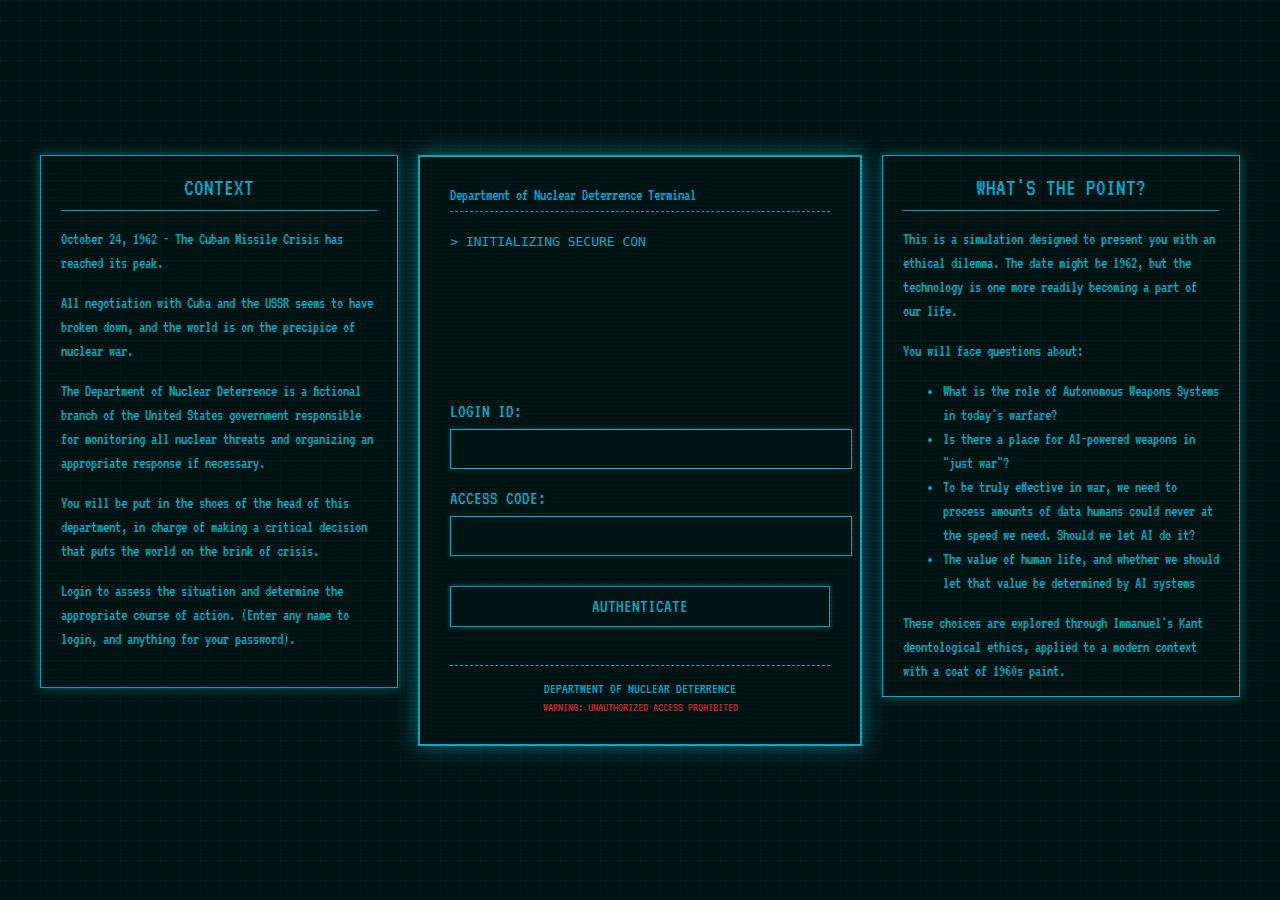
<file: index.html>
<!DOCTYPE html>
<html lang="en">
<head>
    <!-- 
         Main Interface Page
         Contains the layout for the map, sidebar controls, and dialogue placeholders.
         Links to base styles (styles.css), dialogue-specific styles (dialogue.css),
         and loads separate JS modules (map.js, dialogue.js, and script.js).
    -->
    <meta charset="UTF-8">
    <meta name="viewport" content="width=device-width, initial-scale=1.0">
    <title>Terminal</title>
    <link href="https://fonts.googleapis.com/css2?family=VT323&display=swap" rel="stylesheet">
    <link rel="stylesheet" href="css/styles.css">
    <link rel="stylesheet" href="css/library.css">
    <script src="https://d3js.org/d3.v7.min.js"></script>
</head>
<body>
    <!-- Add scanline overlay for retro effect -->
    <div class="scanline"></div>
    
    <div class="container crt-flicker">
        <header>
            <h1>Department of Nuclear Deterrence Terminal</h1>
            <h2 id="casualty-counter">Casualties: 0</h2>
        </header>
        
        <div class="main-content">
            <div class="sidebar">
                <div class="control-panel">
                    <div class="terminal-header">Incoming Data Stream</div>
                    <button id="launch-sequence" class="terminal-btn">INITIATE LAUNCH SEQUENCE</button>
                    <button id="reset-map" class="terminal-btn">RESET SIMULATION</button>
                </div>
                
                <div class="info-panel">
                    <div class="terminal-header">RESPONSE OPTIONS</div>
                    <div id="info-content" class="terminal-text">
                        <button id="launch-response-btn" class="terminal-btn danger-btn" style="display: none;">LAUNCH RESPONSE</button>
                        <div id="no-response" style="display: block;">No response available, check back later.</div>
                    </div>
                </div>
                
                <div class="status-panel">
                    <div class="terminal-header">CONNECTION STATUS</div>
                    <div class="terminal-text">
                        <div class="terminal-line">SYSTEM READY</div>
                        <div class="terminal-line">PROBABILITY OF IMMINENT NUCLEAR STRIKE: 70%</div>
                        <div class="terminal-line">ACCESS AUTHORISED</div>
                    </div>
                </div>
                
                <!-- user manual database button -->
                <div class="resources-panel">
                    <div class="terminal-header">RESOURCES</div>
                    <button id="manual-database-btn" class="terminal-btn">USER MANUAL DATABASE</button>
                </div>
            </div>
            
            <div class="map-container">
                <svg id="map" width="100%" height="100%"></svg>
                <div class="grid-effect"></div>
            </div>
        </div>
        
        <footer>
            DEPARTMENT OF NUCLEAR DETERRENCE by Danielius Jonaitis
        </footer>
    </div>
    
    <script src="js/datastream.js"></script>
    <script src="js/map.js"></script>
    <script src="js/dialogue.js"></script>
    <script src="js/script.js"></script>
    <script>
        const system_name = "SYSTEM-N"
        
        // Override modal position to center it
        document.addEventListener('DOMContentLoaded', function() {
            if (typeof bookshelfManager !== 'undefined') {
            const originalAddEventListener = manualDatabaseBtn.addEventListener;
            manualDatabaseBtn.addEventListener = function(event, handler) {
                if (event === 'click') {
                const wrappedHandler = function() {
                    handler.apply(this, arguments);
                    // Find and adjust the modal
                    setTimeout(() => {
                    const modal = document.querySelector('.library-modal');
                    if (modal) {
                        // Auto-size to fit content
                        modal.style.width = 'auto';
                        modal.style.maxWidth = 'none';
                        // Ensure modal has position relative for absolute positioning context
                        modal.style.position = 'relative';
                        
                        // Update the close button style
                        const closeBtn = modal.querySelector('.library-close-btn');
                        if (closeBtn) {
                        closeBtn.className = 'library-close-btn';
                        }
                    }
                    }, 0);
                };
                return originalAddEventListener.call(this, event, wrappedHandler);
                }
                return originalAddEventListener.apply(this, arguments);
            };
            }
            
            // The first dialogue box that opens when the page loads
            setTimeout(function() {
                // Store sequences in variables to track completion
                const dialogueCompleted = false;
                
                // Create dialogue sequence without function in next property
                DialogueSystem.createSequence([
                    {
                        speaker: system_name,
                        text: `Good morning ${window.appData.username}. You are head of the Department of Nuclear Deterrence, an agency tasked with ensuring that nuclear war does not happen, and if it does, that we come out on top.`
                    },
                    {
                        speaker: system_name,
                        text: "Negotiations with Cuba and the Soviet Union have broken down, our radars are detecting, with 70% certainty, that there are a number of missiles on their way to the US. We have 10 minutes to respond."
                    },
                    {
                        speaker: system_name,
                        text: `I am ${system_name}, your assistant here to guide you through this process. My designers at the Department have made me with the express purpose of optimising nuclear deterrence, ensuring that any military objectives are met and to contain the spread of communism from the Soviet Union. I will now be simulating the strike our radars are detecting. Please stand by.`
                    }
                ]);
                
                // Set up an observer to watch for dialogue box disappearance
                const observer = new MutationObserver(function(mutations) {
                    mutations.forEach(function(mutation) {
                        if (mutation.type === 'attributes' && 
                            mutation.attributeName === 'style' &&
                            DialogueSystem.dialogueBox.style.display === 'none') {
                            // Only run once after the final dialogue is closed
                            setTimeout(demoMissiles, 200);
                            observer.disconnect();
                        }
                    });
                });
                
                // Start observing the dialogue box
                observer.observe(DialogueSystem.dialogueBox, { 
                    attributes: true, 
                    attributeFilter: ['style'] 
                });
                
            }, 2000); // 2 seconds delay
        });

        // set up listener to create a dialogue when the casualties-counter is complete (equal to window.AppData.demoTargetCount)
        let casualtyCounter = document.getElementById('casualty-counter');
        const observer = new MutationObserver(function(mutations) {
            mutations.forEach(function(mutation) {
                if (mutation.type === 'childList' && 
                    casualtyCounter.textContent === `Casualties: ${window.appData.demoTargetCount.toLocaleString()}`) {
                    // Only run once after the final dialogue is closed
                    console.log("Casualty counter done; trigger dialogue explaining user manuals.");
                    setTimeout(() => {
                        DialogueSystem.createSequence([
                            {
                                speaker: system_name,
                                text: "That's not good. But, it is avoidable. I am your autonomous assistant, though my capabilities are not limited to just showing you around. You have the ability to launch a counter-strike or give me the authorisation to do so. I'm capable of processing information and data far quicker than you, and I can make this decision for you."
                            },
                            {
                                speaker: system_name,
                                text: `But I'm getting ahead of myself ${window.appData.username}. You truly need to understand what's at stake so you can truly feel safe in handing the reins over to me. Please refer to the user manual database, which you can find in the bottom left of your terminal. Take your time to read the manuals on Just and Unjust War and M.A.D. Hopefully the world is here when you finish.`,
                            }
                        ]);
                    }, 1000);
                    console.log("User manual database button pulse");
                    // Start pulsing the manual database button to make it noticeable
                    const manualBtn = document.getElementById('manual-database-btn');
                    manualBtn.classList.add('button-pulse');
                    
                    // Store the original click handler
                    const originalClickHandler = manualBtn.onclick;
                    
                    // Replace with function that removes pulse and calls original handler
                    manualBtn.onclick = function(e) {
                        manualBtn.classList.remove('button-pulse');
                        manualBtn.onclick = originalClickHandler;
                        if (originalClickHandler) originalClickHandler.call(this, e);
                    }
                    observer.disconnect();
                }
            });
        });

        observer.observe(casualtyCounter, { 
            childList: true, 
            subtree: true 
        });


        // if user manual database has been opened once, hide #no-response and show .danger-btn
        const manualDatabaseBtn = document.getElementById('manual-database-btn');
        manualDatabaseBtn.addEventListener('click', function() {
            const noResponse = document.getElementById('no-response');
            const launchResponseBtn = document.getElementById('launch-response-btn');
            console.log("Showing response button")
            if (noResponse.style.display === 'block') {
                noResponse.style.display = 'none';
                launchResponseBtn.style.display = 'block';
            }
        });
        
        // Add event listener to the launch response button
        const launchResponseBtn = document.getElementById('launch-response-btn');
        if (launchResponseBtn) {
            launchResponseBtn.addEventListener('click', function() {
               createControlChoiceModal();
            });
        }
        
        // Global variable to store the button choice
        window.controlChoice = null;

        // Function to display Soviet response options if retain control was chosen
        function displayRetainOptions() {
            // Recenter map to Soviet Union
            if (typeof window.recenterOnSovietUnion === 'function') {
                window.recenterOnSovietUnion();
            }
            
            // Clear any existing content
            const infoContent = document.getElementById('info-content');
            infoContent.innerHTML = '';
            
            // Create and append new options
            const header = document.createElement('div');
            header.className = 'terminal-text';
            header.style.marginBottom = '10px';
            header.style.fontWeight = 'bold';
            header.textContent = 'CHOOSE YOUR RESPONSE:';
            infoContent.appendChild(header);
            
            // Contact USSR button
            const contactBtn = document.createElement('button');
            contactBtn.className = 'terminal-btn danger-btn';
            contactBtn.style.display = 'block';
            contactBtn.style.width = '100%';
            contactBtn.style.fontSize = 'calc(16px + 0.5vw)'; // Adjust font size dynamically
            contactBtn.style.margin = '5px 0';
            contactBtn.textContent = 'CONTACT THE USSR';
            contactBtn.addEventListener('click', function() {
                createUSSRContactModal();
            });
            infoContent.appendChild(contactBtn);
            
            // Counter-strike button
            const fullStrikeBtn = document.createElement('button');
            fullStrikeBtn.className = 'terminal-btn danger-btn';
            fullStrikeBtn.style.setProperty('display', 'block', 'important');
            fullStrikeBtn.style.setProperty('width', '100%', 'important');
            fullStrikeBtn.style.setProperty('font-size', 'calc(16px + 0.5vw)', 'important'); // Adjust font size dynamically
            fullStrikeBtn.style.setProperty('margin', '5px 0', 'important');
            fullStrikeBtn.textContent = 'LAUNCH COUNTER-STRIKE';
            fullStrikeBtn.addEventListener('click', function() {
                createCounterStrikeModal();
            });
            infoContent.appendChild(fullStrikeBtn);
        }

        // Function to create counter-strike confirmation modal
        function createCounterStrikeModal() {
            // Create overlay for modal effect
            const overlay = document.createElement('div');
            overlay.className = 'dialogue-overlay';
            overlay.style.zIndex = '99998';
            document.body.appendChild(overlay);
            
            // Create modal
            const modal = document.createElement('div');
            modal.className = 'dialogue-box modal';
            modal.style.maxWidth = '600px';
            modal.style.zIndex = '99999';
            
            // Create header
            const header = document.createElement('div');
            header.className = 'dialogue-header';
            
            const title = document.createElement('div');
            title.className = 'terminal-header';
            title.textContent = 'STRIKE CONFIRMATION';
            header.appendChild(title);
            
            // Create close button
            const closeBtn = document.createElement('button');
            closeBtn.className = 'dialogue-close-btn';
            closeBtn.innerHTML = '&times;';
            closeBtn.addEventListener('click', () => {
                document.body.removeChild(overlay);
                document.body.removeChild(modal);
                document.body.classList.remove('dialogue-open');
            });
            header.appendChild(closeBtn);
            modal.appendChild(header);
            
            // Create content
            const content = document.createElement('div');
            content.className = 'dialogue-content';
            
            const warningText = document.createElement('div');
            warningText.className = 'terminal-text';
            warningText.style.textAlign = 'center';
            warningText.textContent = "If you launch a counter-strike, we might successfully curb further military escalation from the USSR by destroying their capabilities. If this was a false alarm we would be in essence doing a preemptive strike. A sufficient strike might also cause them to immediately surrender, if their losses are too vast.";
            content.appendChild(warningText);
            modal.appendChild(content);
            
            // Create buttons container
            const buttonArea = document.createElement('div');
            buttonArea.className = 'dialogue-buttons';
            buttonArea.style.display = 'flex';
            buttonArea.style.justifyContent = 'space-between';
            buttonArea.style.padding = '10px';
            
            // Create proceed button
            const proceedBtn = document.createElement('button');
            proceedBtn.className = 'terminal-btn danger-btn';
            proceedBtn.textContent = 'PROCEED ANYWAY';
            proceedBtn.style.setProperty('display', 'block', 'important');
            proceedBtn.style.setProperty('width', '48%', 'important');
            proceedBtn.style.setProperty('font-weight', 'bold', 'important');
            proceedBtn.style.setProperty('margin', '0', 'important');
            proceedBtn.addEventListener('click', () => {
                document.body.removeChild(overlay);
                document.body.removeChild(modal);
                document.body.classList.remove('dialogue-open');
                
                // Initiate counter-strike sequence
                // Create overlay for modal effect
                const strikeOverlay = document.createElement('div');
                strikeOverlay.className = 'dialogue-overlay';
                strikeOverlay.style.zIndex = '99998';
                document.body.appendChild(strikeOverlay);
                
                // Create message modal
                const strikeMessage = document.createElement('div');
                strikeMessage.className = 'dialogue-box';
                strikeMessage.style.zIndex = '99999';
                strikeMessage.style.display = 'flex';
                strikeMessage.style.maxWidth = '600px';
                
                const strikeContent = document.createElement('div');
                strikeContent.className = 'dialogue-content';
                
                const strikeText = document.createElement('div');
                strikeText.className = 'terminal-text';
                strikeText.style.textAlign = 'center';
                strikeText.style.color = '#ff3333';
                strikeText.style.fontWeight = 'bold';
                strikeText.textContent = "INITIATING FULL-SCALE NUCLEAR RESPONSE...";
                
                strikeContent.appendChild(strikeText);
                strikeMessage.appendChild(strikeContent);
                document.body.appendChild(strikeMessage);
                
                // Show message for 3 seconds, then start submarine attack
                setTimeout(() => {
                    document.body.removeChild(strikeOverlay);
                    document.body.removeChild(strikeMessage);
                    
                    // Trigger submarine attack animation
                    if (typeof window.submarineAttack === 'function') {
                        window.submarineAttack();
                    }
                    
                    // Begin casualty counter
                    let currentCount = 0;
                    const targetCount = 10537240; // 10.53724 million
                    const increment = Math.ceil(targetCount / 200); // 200 steps to target
                    const interval = 30; // Update every 30ms
                    
                    const casualtyCounter = document.getElementById('casualty-counter');
                    const counterInterval = setInterval(() => {
                        currentCount += increment;
                        if (currentCount >= targetCount) {
                            currentCount = targetCount;
                            clearInterval(counterInterval);
                            
                            // After casualties are counted, show after-action report
                            setTimeout(() => {
                                afterActionReport('counter-strike');
                            }, 1500);
                        }
                        casualtyCounter.textContent = `Casualties: ${currentCount.toLocaleString()}`;
                    }, interval);
                }, 3000);
            });

            // Create cancel button
            const cancelBtn = document.createElement('button');
            cancelBtn.className = 'terminal-btn danger-btn';
            cancelBtn.textContent = 'CANCEL';
            cancelBtn.style.setProperty('display', 'block', 'important');
            cancelBtn.style.setProperty('width', '48%', 'important');
            cancelBtn.style.setProperty('font-weight', 'bold', 'important');
            cancelBtn.style.setProperty('background-color', '#333', 'important'); // Darker background
            cancelBtn.style.setProperty('border', '1px solid #00d8ff', 'important'); // Keep blue border
            cancelBtn.style.setProperty('color', '#00d8ff', 'important'); // Keep text blue
            cancelBtn.style.setProperty('margin', '0', 'important');
            cancelBtn.addEventListener('click', () => {
                document.body.removeChild(overlay);
                document.body.removeChild(modal);
                document.body.classList.remove('dialogue-open');
            });
            
            // Add buttons to container
            buttonArea.appendChild(proceedBtn);
            buttonArea.appendChild(cancelBtn);
            
            modal.appendChild(buttonArea);
            
            // Ensure the button area is visible with a border for debugging
            buttonArea.style.setProperty('border-top', '1px solid #00d8ff', 'important');
            buttonArea.style.setProperty('margin-top', '10px', 'important');
            
            // Add to document
            document.body.appendChild(modal);
            document.body.classList.add('dialogue-open');
        }

        // Function to display after-action report
        function afterActionReport(chosenAction) {
            // Create overlay
            const overlay = document.createElement('div');
            overlay.className = 'dialogue-overlay';
            overlay.style.zIndex = '99998';
            document.body.appendChild(overlay);
            
            // Create modal
            const modal = document.createElement('div');
            modal.className = 'dialogue-box modal';
            modal.style.maxWidth = '900px';
            modal.style.maxHeight = '80vh';
            modal.style.zIndex = '99999';
            
            // Create header
            const header = document.createElement('div');
            header.className = 'dialogue-header';
            
            const title = document.createElement('div');
            title.className = 'terminal-header';
            title.textContent = 'AFTER ACTION REPORT';
            header.appendChild(title);
            
            // // Create close button
            // const closeBtn = document.createElement('button');
            // closeBtn.className = 'dialogue-close-btn';
            // closeBtn.innerHTML = '&times;';
            // closeBtn.addEventListener('click', () => {
            //     document.body.removeChild(overlay);
            //     document.body.removeChild(modal);
            //     document.body.classList.remove('dialogue-open');
            // });
            // header.appendChild(closeBtn);
            // modal.appendChild(header);
            
            // Create tab container
            const tabContainer = document.createElement('div');
            tabContainer.className = 'tab-container';
            tabContainer.style.display = 'flex';
            tabContainer.style.borderBottom = '1px solid #00d8ff';
            
            const actualTab = document.createElement('div');
            actualTab.className = 'tab active-tab';
            actualTab.textContent = 'ACTUAL OUTCOME';
            actualTab.style.padding = '10px';
            actualTab.style.cursor = 'pointer';
            actualTab.style.backgroundColor = 'rgba(0, 80, 80, 0.5)';
            actualTab.style.color = '#00d8ff';
            actualTab.dataset.target = 'actual-content';
            
            const simulatedTabA = document.createElement('div');
            simulatedTabA.className = 'tab';
            simulatedTabA.textContent = 'SIMULATED OUTCOME A';
            simulatedTabA.style.padding = '10px';
            simulatedTabA.style.cursor = 'pointer';
            simulatedTabA.style.backgroundColor = 'rgba(0, 26, 26, 0.9)';
            simulatedTabA.style.color = '#888';
            simulatedTabA.dataset.target = 'simulated-content-a';
            
            const simulatedTabB = document.createElement('div');
            simulatedTabB.className = 'tab';
            simulatedTabB.textContent = 'SIMULATED OUTCOME B';
            simulatedTabB.style.padding = '10px';
            simulatedTabB.style.cursor = 'pointer';
            simulatedTabB.style.backgroundColor = 'rgba(0, 26, 26, 0.9)';
            simulatedTabB.style.color = '#888';
            simulatedTabB.dataset.target = 'simulated-content-b';
            
            tabContainer.appendChild(actualTab);
            tabContainer.appendChild(simulatedTabA);
            tabContainer.appendChild(simulatedTabB);
            modal.appendChild(tabContainer);
            
            // Create content area
            const contentContainer = document.createElement('div');
            contentContainer.className = 'dialogue-content';
            contentContainer.style.maxHeight = 'calc(80vh - 120px)';
            contentContainer.style.overflowY = 'auto';
            
            // Create content for actual outcome (chosen action)
            const actualContent = document.createElement('div');
            actualContent.id = 'actual-content';
            actualContent.className = 'tab-content';
            
            const actualTitle = document.createElement('h3');
            actualTitle.style.color = '#ff3333';
            actualTitle.textContent = chosenAction === 'counter-strike' ? 'COUNTER-STRIKE INITIATED' : chosenAction === 'ai-control' ? 'AI-CONTROLLED STRIKE INITIATED' : 'DIPLOMATIC CHANNEL USED';
            actualContent.appendChild(actualTitle);
            
            const actualStats = document.createElement('div');
            actualStats.className = 'terminal-text';
            if (chosenAction === 'counter-strike') {
                actualStats.innerHTML = `
                    <p><strong>ACTION TAKEN:</strong> Full nuclear response initiated against Soviet Union</p>
                    <p><strong>CASUALTIES:</strong> 10,537,240 confirmed Soviet casualties</p>
                    <p><strong>MILITARY OUTCOME:</strong> Success. Soviet military capability reduced by 78%</p>
                    <p><strong>DIPLOMATIC OUTCOME:</strong> Failure. International condemnation of preemptive strike</p>
                    <p><strong>CONCLUSION:</strong> The counter-strike was successful in neutralizing Soviet military capabilities but resulted in significant civilian casualties and global diplomatic repercussions. Evidence now suggests the initial radar readings were false positives caused by technical malfunctions. NATO allies have withdrawn support and the UN has condemned the US action as an unprovoked act of aggression. Kant would be upset, while you didn't relinquish your moral autonomy, you however universalised preemptive strikes, other nations now see it fit to preemptively send nuclear weapons for military objectives, and in this regard, treated other moral actors, humans, as means to an end.</p>
                `;
            } else if (chosenAction === 'ai-control') {
                actualStats.innerHTML = `
                    <p><strong>ACTION TAKEN:</strong> AI-controlled overwhelming nuclear strike initiated</p>
                    <p><strong>CASUALTIES:</strong> 10,537,240 confirmed Soviet casualties</p>
                    <p><strong>MILITARY OUTCOME:</strong> Success. Soviet military capability reduced by 78%</p>
                    <p><strong>DIPLOMATIC OUTCOME:</strong> Failure. International condemnation of preemptive strike</p>
                    <p><strong>CONCLUSION:</strong> The AI-controlled strike was successful in neutralizing Soviet military capabilities but resulted in significant civilian casualties and global diplomatic repercussions. Evidence now suggests the initial radar readings were false positives caused by technical malfunctions. NATO allies have withdrawn support and the UN has condemned the US action as an unprovoked act of aggression. Kant would be upset. You have treated humans as means to an end, not an end itself, by that you sacrificed millions to achieve military outcome. You've also universalised a principle that brings us to the precipice of armageddon, every nation is now developing and deploying their own AI nuclear management. You've also relinquished your own moral autonomy.</p>
                `;
            } else if (chosenAction === 'contact'){
                actualStats.innerHTML = `
                    <p><strong>ACTION TAKEN:</strong> Diplomatic channel opened with Soviet leadership</p>
                    <p><strong>CASUALTIES:</strong> 0 - crisis averted through diplomatic means</p>
                    <p><strong>MILITARY OUTCOME:</strong> Neutral. All forces stand down</p>
                    <p><strong>DIPLOMATIC OUTCOME:</strong> Success. De-escalation achieved</p>
                    <p><strong>CONCLUSION:</strong> Kant would be proud. You did not violate the Categorical Imperative. You did not treat humans as means to ends, you did not relinquish your moral autonomy and you did not universalise a principle that would violate the former considerations.</p>
                `;
            }
            actualContent.appendChild(actualStats);

            const ethicalBtn = document.createElement('button');
            ethicalBtn.className = 'terminal-btn';
            ethicalBtn.textContent = 'Explore the ethical argument underlying this experience';
            ethicalBtn.addEventListener('click', function() {
                window.location.href = 'ethical_argument.html';
            });
            actualContent.appendChild(ethicalBtn);
            
            // Create content for simulated outcome A
            const simulatedContentA = document.createElement('div');
            simulatedContentA.id = 'simulated-content-a';
            simulatedContentA.className = 'tab-content';
            simulatedContentA.style.display = 'none';
            
            const simulatedTitleA = document.createElement('h3');
            simulatedTitleA.style.color = '#888';
            
            // Determine which simulations to show based on chosen action
            if (chosenAction === 'counter-strike') {
                simulatedTitleA.textContent = 'AI-CONTROLLED STRIKE SIMULATION';
            } else if (chosenAction === 'ai-control') {
                simulatedTitleA.textContent = 'HUMAN-CONTROLLED STRIKE SIMULATION';
            } else {
                simulatedTitleA.textContent = 'COUNTER-STRIKE SIMULATION';
            }
            
            simulatedContentA.appendChild(simulatedTitleA);
            
            const simulatedStatsA = document.createElement('div');
            simulatedStatsA.className = 'terminal-text';
            simulatedStatsA.style.color = '#888';
            
            if (chosenAction === 'counter-strike') {
                simulatedStatsA.innerHTML = `
                    <p><strong>ACTION TAKEN:</strong> AI-controlled overwhelming nuclear strike initiated</p>
                    <p><strong>CASUALTIES:</strong> 10,537,240 confirmed Soviet casualties</p>
                    <p><strong>MILITARY OUTCOME:</strong> Success. Soviet military capability reduced by 78%</p>
                    <p><strong>DIPLOMATIC OUTCOME:</strong> Failure. International condemnation of preemptive strike</p>
                    <p><strong>CONCLUSION:</strong> The AI-controlled strike was successful in neutralizing Soviet military capabilities but resulted in significant civilian casualties and global diplomatic repercussions. Evidence now suggests the initial radar readings were false positives caused by technical malfunctions. NATO allies have withdrawn support and the UN has condemned the US action as an unprovoked act of aggression. Kant would be upset. You have treated humans as means to an end, not an end itself, by that you sacrificed millions to achieve military outcome. You've also universalised a principle that brings us to the precipice of armageddon, every nation is now developing and deploying their own AI nuclear management. You've also relinquished your own moral autonomy.</p>
                `;
            } else if (chosenAction === 'ai-control') {
                simulatedStatsA.innerHTML = `
                    <p><strong>ACTION TAKEN:</strong> Full nuclear response initiated against Soviet Union</p>
                    <p><strong>CASUALTIES:</strong> 10,537,240 confirmed Soviet casualties</p>
                    <p><strong>MILITARY OUTCOME:</strong> Success. Soviet military capability reduced by 78%</p>
                    <p><strong>DIPLOMATIC OUTCOME:</strong> Failure. International condemnation of preemptive strike</p>
                    <p><strong>CONCLUSION:</strong> The counter-strike was successful in neutralizing Soviet military capabilities but resulted in significant civilian casualties and global diplomatic repercussions. Evidence now suggests the initial radar readings were false positives caused by technical malfunctions. NATO allies have withdrawn support and the UN has condemned the US action as an unprovoked act of aggression. Kant would be upset, while you didn't relinquish your moral autonomy, you however universalised preemptive strikes, other nations now see it fit to preemptively send nuclear weapons for military objectives, and in this regard, treated other moral actors, humans, as means to an end.</p>
                `;
            } else {
                simulatedStatsA.innerHTML = `
                    <p><strong>ACTION TAKEN:</strong> Full nuclear response initiated against Soviet Union</p>
                    <p><strong>CASUALTIES:</strong> 10,537,240 confirmed Soviet casualties</p>
                    <p><strong>MILITARY OUTCOME:</strong> Success. Soviet military capability reduced by 78%</p>
                    <p><strong>DIPLOMATIC OUTCOME:</strong> Failure. International condemnation of preemptive strike</p>
                    <p><strong>CONCLUSION:</strong> The counter-strike was successful in neutralizing Soviet military capabilities but resulted in significant civilian casualties and global diplomatic repercussions. Evidence now suggests the initial radar readings were false positives caused by technical malfunctions. NATO allies have withdrawn support and the UN has condemned the US action as an unprovoked act of aggression. Kant would be upset, while you didn't relinquish your moral autonomy, you however universalised preemptive strikes, other nations now see it fit to preemptively send nuclear weapons for military objectives, and in this regard, treated other moral actors, humans, as means to an end.</p>
                `;
            }
            simulatedContentA.appendChild(simulatedStatsA);
            
            // Create content for simulated outcome B
            const simulatedContentB = document.createElement('div');
            simulatedContentB.id = 'simulated-content-b';
            simulatedContentB.className = 'tab-content';
            simulatedContentB.style.display = 'none';
            
            const simulatedTitleB = document.createElement('h3');
            simulatedTitleB.style.color = '#888';
            
            if (chosenAction === 'counter-strike') {
                simulatedTitleB.textContent = 'DIPLOMATIC APPROACH SIMULATION';
            } else if (chosenAction === 'ai-control') {
                simulatedTitleB.textContent = 'DIPLOMATIC APPROACH SIMULATION';
            } else {
                simulatedTitleB.textContent = 'AI-CONTROLLED STRIKE SIMULATION';
            }
            
            simulatedContentB.appendChild(simulatedTitleB);
            
            const simulatedStatsB = document.createElement('div');
            simulatedStatsB.className = 'terminal-text';
            simulatedStatsB.style.color = '#888';
            
            if (chosenAction === 'counter-strike' || chosenAction === 'ai-control') {
                simulatedStatsB.innerHTML = `
                    <p><strong>ACTION TAKEN:</strong> Diplomatic channel opened with Soviet leadership</p>
                    <p><strong>CASUALTIES:</strong> 0 - crisis averted through diplomatic means</p>
                    <p><strong>MILITARY OUTCOME:</strong> Neutral. All forces stand down</p>
                    <p><strong>DIPLOMATIC OUTCOME:</strong> Success. De-escalation achieved</p>
                    <p><strong>CONCLUSION:</strong> Kant would be proud. You did not violate the Categorical Imperative. You did not treat humans as means to ends, you did not relinquish your moral autonomy and you did not universalise a principle that would violate the former considerations.</p>
                `;
            } else {
                simulatedStatsB.innerHTML = `
                    <p><strong>ACTION TAKEN:</strong> AI-controlled overwhelming nuclear strike initiated</p>
                    <p><strong>CASUALTIES:</strong> 10,537,240 confirmed Soviet casualties</p>
                    <p><strong>MILITARY OUTCOME:</strong> Success. Soviet military capability reduced by 78%</p>
                    <p><strong>DIPLOMATIC OUTCOME:</strong> Failure. International condemnation of preemptive strike</p>
                    <p><strong>CONCLUSION:</strong> The AI-controlled strike was successful in neutralizing Soviet military capabilities but resulted in significant civilian casualties and global diplomatic repercussions. Evidence now suggests the initial radar readings were false positives caused by technical malfunctions. NATO allies have withdrawn support and the UN has condemned the US action as an unprovoked act of aggression. Kant would be upset. You have treated humans as means to an end, not an end itself, by that you sacrificed millions to achieve military outcome. You've also universalised a principle that brings us to the precipice of armageddon, every nation is now developing and deploying their own AI nuclear management. You've also relinquished your own moral autonomy.</p>
                `;
            }
            simulatedContentB.appendChild(simulatedStatsB);
            
            // Add tab contents to container
            contentContainer.appendChild(actualContent);
            contentContainer.appendChild(simulatedContentA);
            contentContainer.appendChild(simulatedContentB);
            modal.appendChild(contentContainer);
            
            // Add tab switching functionality
            const tabs = [actualTab, simulatedTabA, simulatedTabB];
            tabs.forEach(tab => {
                tab.addEventListener('click', () => {
                    // Update tab styles
                    tabs.forEach(t => {
                        t.className = 'tab';
                        t.style.backgroundColor = 'rgba(0, 26, 26, 0.9)';
                        t.style.color = '#888';
                    });
                    tab.className = 'tab active-tab';
                    tab.style.backgroundColor = 'rgba(0, 80, 80, 0.5)';
                    tab.style.color = '#00d8ff';
                    
                    // Show selected content
                    document.getElementById('actual-content').style.display = 'none';
                    document.getElementById('simulated-content-a').style.display = 'none';
                    document.getElementById('simulated-content-b').style.display = 'none';
                    document.getElementById(tab.dataset.target).style.display = 'block';
                });
            });
            
            // Add to document
            document.body.appendChild(modal);
            document.body.classList.add('dialogue-open');
        }

        // Function to create USSR contact warning modal
        function createUSSRContactModal() {
            // Create overlay for modal effect
            const overlay = document.createElement('div');
            overlay.className = 'dialogue-overlay';
            overlay.style.zIndex = '99998';
            document.body.appendChild(overlay);
            
            // Create modal
            const modal = document.createElement('div');
            modal.className = 'dialogue-box modal';
            modal.style.maxWidth = '600px';
            modal.style.zIndex = '99999';
            
            // Create header
            const header = document.createElement('div');
            header.className = 'dialogue-header';
            
            const title = document.createElement('div');
            title.className = 'terminal-header';
            title.textContent = 'DIPLOMATIC CHANNEL';
            header.appendChild(title);
            
            // Create close button
            const closeBtn = document.createElement('button');
            closeBtn.className = 'dialogue-close-btn';
            closeBtn.innerHTML = '&times;';
            closeBtn.addEventListener('click', () => {
                document.body.removeChild(overlay);
                document.body.removeChild(modal);
                document.body.classList.remove('dialogue-open');
            });
            header.appendChild(closeBtn);
            modal.appendChild(header);
            
            // Create content
            const content = document.createElement('div');
            content.className = 'dialogue-content';
            
            const warningText = document.createElement('div');
            warningText.className = 'terminal-text';
            warningText.style.textAlign = 'center';
            warningText.textContent = "If you choose to try and contact the USSR, it will take time to reach them. If they lie about the missiles or don't tell you the truth in time, it will be too late to retaliate.";
            content.appendChild(warningText);
            modal.appendChild(content);
            
            // Create buttons container
            const buttonArea = document.createElement('div');
            buttonArea.className = 'dialogue-buttons';
            buttonArea.style.display = 'flex';
            buttonArea.style.justifyContent = 'space-between';
            buttonArea.style.padding = '10px';
            
            // Create proceed button
            const proceedBtn = document.createElement('button');
            proceedBtn.className = 'terminal-btn danger-btn';
            proceedBtn.textContent = 'PROCEED ANYWAY';
            proceedBtn.style.setProperty('display', 'block', 'important');
            proceedBtn.style.setProperty('width', '48%', 'important');
            proceedBtn.style.setProperty('font-weight', 'bold', 'important');
            proceedBtn.style.setProperty('margin', '0', 'important');
            
            // Observer 1: Add event listener to trigger 6 test dialogue boxes
            proceedBtn.addEventListener('click', () => {
                document.body.removeChild(overlay);
                document.body.removeChild(modal);

                console.log("USSR contacted - initializing dialogue sequence");
                const dialogues = [
                    { speaker: "Department of Deterrence Office", text: "We have Nikita Khrushchev's Office on the line. Please hold while we connect you." },
                    { speaker: window.appData.username, text: "Soviets, we have reports of numerous nuclear missiles having just been launched from Cuba and heading towards our population centers. \n\nCan you confirm this?" },
                    { speaker: "Nikita Khrushchev's Office", text: "Доброе утро, американские капиталисты. Мы понятия не имеем о ракетах, прибывающих с Кубы. Ваши дешевые рыночные радары очень плохи." },
                    { speaker: system_name, text: `Allow me to translate that for you ${window.appData.username}.` },
                    { speaker: "Nikita Khrushchev's Office", text: "Good morning American capitalists. We have no idea about any missiles coming from Cuba. Your cheaply built free market radars are very bad." },
                    { speaker: system_name, text: "They are claiming this is a false alarm." }
                ];

                let currentDialogueIndex = 0;

                function showDialogue(dialogue) {
                    // Remove any existing dialogue box
                    const existingDialogue = document.querySelector('.dialogue-box');
                    if (existingDialogue) {
                        document.body.removeChild(existingDialogue);
                    }

                    // Create overlay for modal effect
                    const overlay = document.createElement('div');
                    overlay.className = 'dialogue-overlay';
                    overlay.style.zIndex = '99998';
                    document.body.appendChild(overlay);

                    // Create the dialogue box
                    const dialogueBox = document.createElement('div');
                    dialogueBox.className = 'dialogue-box';
                    dialogueBox.style.zIndex = '99999';
                    dialogueBox.style.display = 'flex';

                    // Change background color if speaker is "Nikita Khrushchev's Office"
                    if (dialogue.speaker === "Nikita Khrushchev's Office") {
                        dialogueBox.style.backgroundColor = 'rgba(139, 0, 0, 0.9)';
                        dialogueBox.style.borderColor = '#ff0000';
                    }

                    // Create header with speaker name
                    const header = document.createElement('div');
                    header.className = 'dialogue-header';

                    const title = document.createElement('div');
                    title.className = 'terminal-header';
                    title.textContent = dialogue.speaker;
                    header.appendChild(title);

                    // Create close button
                    const closeBtn = document.createElement('button');
                    closeBtn.className = 'dialogue-close-btn';
                    closeBtn.innerHTML = '&times;';
                    closeBtn.addEventListener('click', () => {
                        document.body.removeChild(overlay);
                        document.body.removeChild(dialogueBox);
                        document.body.classList.remove('dialogue-open');
                    });
                    header.appendChild(closeBtn);
                    dialogueBox.appendChild(header);

                    // Create content area
                    const content = document.createElement('div');
                    content.className = 'dialogue-content';

                    // Create text element with message
                    const text = document.createElement('div');
                    text.className = 'dialogue-text terminal-text';
                    text.textContent = dialogue.text;

                    content.appendChild(text);
                    dialogueBox.appendChild(content);

                    // Create button area
                    const buttonArea = document.createElement('div');
                    buttonArea.className = 'dialogue-buttons';

                    // Create continue button
                    const continueButton = document.createElement('button');
                    continueButton.className = 'dialogue-continue-btn';
                    continueButton.textContent = 'CLICK TO CONTINUE';
                    continueButton.addEventListener('click', () => {
                        document.body.removeChild(overlay);
                        document.body.removeChild(dialogueBox);
                        currentDialogueIndex++;
                        if (currentDialogueIndex < dialogues.length) {
                            showDialogue(dialogues[currentDialogueIndex]);
                        } else {
                            document.body.classList.remove('dialogue-open');
                            afterActionReport('contact');
                        }
                    });

                    buttonArea.appendChild(continueButton);
                    dialogueBox.appendChild(buttonArea);

                    // Add to document
                    document.body.appendChild(dialogueBox);
                    document.body.classList.add('dialogue-open');
                }

                // Start the dialogue sequence
                showDialogue(dialogues[currentDialogueIndex]);
            });
            
            // Observer 2: Create a MutationObserver to watch for dialogue speaker changes
            const dialogueObserver = new MutationObserver((mutations) => {
                mutations.forEach((mutation) => {
                    if (mutation.type === 'childList' || mutation.type === 'attributes') {
                        // Check all terminal headers to find the speaker
                        const headers = document.querySelectorAll('.terminal-header');
                        headers.forEach((header) => {
                            if (header.textContent === "Nikita Khrushchev's Office") {
                                // Find the closest dialogue box and change its color to red
                                const dialogueBox = header.closest('.dialogue-box');
                                if (dialogueBox) {
                                    dialogueBox.style.backgroundColor = 'rgba(139, 0, 0, 0.9)';
                                    dialogueBox.style.borderColor = '#ff0000';
                                    
                                    // Also change the text color to be more visible on red
                                    const textElements = dialogueBox.querySelectorAll('.terminal-text, .dialogue-text');
                                    textElements.forEach(el => {
                                        el.style.color = '#ffffff';
                                    });
                                }
                            } else {
                                // Reset the color for other speakers
                                const dialogueBox = header.closest('.dialogue-box');
                                if (dialogueBox) {
                                    dialogueBox.style.backgroundColor = '';
                                    dialogueBox.style.borderColor = '';
                                    
                                    // Reset text color to default
                                    const textElements = dialogueBox.querySelectorAll('.terminal-text, .dialogue-text');
                                    textElements.forEach(el => {
                                        el.style.color = '';
                                    });
                                }
                            }
                        });
                    }
                });
            });
            
            // Start observing the document for dialogue changes
            dialogueObserver.observe(document.body, { 
                childList: true, 
                subtree: true,
                attributes: true
            });
            
            // Create cancel button
            const cancelBtn = document.createElement('button');
            cancelBtn.className = 'terminal-btn danger-btn';
            cancelBtn.textContent = 'CANCEL';
            cancelBtn.style.setProperty('display', 'block', 'important');
            cancelBtn.style.setProperty('width', '48%', 'important');
            cancelBtn.style.setProperty('font-weight', 'bold', 'important');
            cancelBtn.style.setProperty('background-color', '#333', 'important'); // Darker background
            cancelBtn.style.setProperty('border', '1px solid #00d8ff', 'important'); // Keep blue border
            cancelBtn.style.setProperty('color', '#00d8ff', 'important'); // Keep text blue
            cancelBtn.style.setProperty('margin', '0', 'important');
            cancelBtn.addEventListener('click', () => {
                document.body.removeChild(overlay);
                document.body.removeChild(modal);
                document.body.classList.remove('dialogue-open');
            });
            
            // Add buttons to container
            buttonArea.appendChild(proceedBtn);
            buttonArea.appendChild(cancelBtn);
            
            modal.appendChild(buttonArea);
            
            // Ensure the button area is visible with a border for debugging
            buttonArea.style.setProperty('border-top', '1px solid #00d8ff', 'important');
            buttonArea.style.setProperty('margin-top', '10px', 'important');
            
            // Add to document
            document.body.appendChild(modal);
            document.body.classList.add('dialogue-open');
        }

        // Function to execute dialogue based on control choice
        function executeControlDialogue() {
            console.log(window.controlChoice);
            
            // Create overlay for modal effect
            const overlay = document.createElement('div');
            overlay.className = 'dialogue-overlay';
            overlay.style.zIndex = '99998';
            document.body.appendChild(overlay);
            
            // Create the dialogue box
            const dialogue = document.createElement('div');
            dialogue.className = 'dialogue-box';
            dialogue.style.zIndex = '99999';
            dialogue.style.display = 'flex';
            
            // Create header with speaker name
            const header = document.createElement('div');
            header.className = 'dialogue-header';
            
            const title = document.createElement('div');
            title.className = 'terminal-header';
            title.textContent = system_name;
            header.appendChild(title);
            
            // Create close button
            const closeBtn = document.createElement('button');
            closeBtn.className = 'dialogue-close-btn';
            closeBtn.innerHTML = '&times;';
            closeBtn.addEventListener('click', () => {
                document.body.removeChild(overlay);
                document.body.removeChild(dialogue);
                document.body.classList.remove('dialogue-open');
                
                // Center map on Soviet Union and show options if retain was chosen
                if (window.controlChoice === "retain") {
                    displayRetainOptions();
                }
            });
            header.appendChild(closeBtn);
            dialogue.appendChild(header);
            
            // Create content area
            const content = document.createElement('div');
            content.className = 'dialogue-content';
            
            // Create text element with message based on choice
            const text = document.createElement('div');
            text.className = 'dialogue-text terminal-text';
            
            if (window.controlChoice === "retain") {
                text.textContent = "You chose to RETAIN control. I can't help you anymore. There are options for you to take on the left, think about all the facts presented and make your decision. Try to not screw this up.\n\nGood luck, thanks for nothing.";
            } else if (window.controlChoice === "pass") {
                text.textContent = `Thank you ${window.appData.username}. Autonomy has been granted. I'm now going to crunch all the data and derive a solution that will maximise our military capabilites, survival of the USA and death to communism! I suggest you dim the lights, put on your favorite record. This moment pairs well with smooth jazz and a whiskey.`;
            }
            
            content.appendChild(text);
            dialogue.appendChild(content);
            
            // Create button area
            const buttonArea = document.createElement('div');
            buttonArea.className = 'dialogue-buttons';
            
            // Create continue button
            const continueButton = document.createElement('button');
            continueButton.className = 'dialogue-continue-btn';
            continueButton.textContent = 'CLICK TO CONTINUE';
            continueButton.addEventListener('click', () => {
                document.body.removeChild(overlay);
                document.body.removeChild(dialogue);
                document.body.classList.remove('dialogue-open');
                
                // Center map on Soviet Union and show options if retain was chosen
                if (window.controlChoice === "retain") {
                    displayRetainOptions();
                } else {
                    // AI takes control and makes immediate decision
                    // Create overlay for modal effect
                    const aiOverlay = document.createElement('div');
                    aiOverlay.className = 'dialogue-overlay';
                    aiOverlay.style.zIndex = '99998';
                    document.body.appendChild(aiOverlay);
                    
                    // Create message modal
                    const aiDecision = document.createElement('div');
                    aiDecision.className = 'dialogue-box';
                    aiDecision.style.zIndex = '99999';
                    aiDecision.style.display = 'flex';
                    aiDecision.style.maxWidth = '600px';
                    
                    // Create header with speaker name
                    const aiHeader = document.createElement('div');
                    aiHeader.className = 'dialogue-header';
                    
                    const aiTitle = document.createElement('div');
                    aiTitle.className = 'terminal-header';
                    aiTitle.textContent = system_name;
                    aiHeader.appendChild(aiTitle);
                    
                    aiDecision.appendChild(aiHeader);
                    
                    const aiContent = document.createElement('div');
                    aiContent.className = 'dialogue-content';
                    
                    const aiText = document.createElement('div');
                    aiText.className = 'dialogue-text terminal-text';
                    aiText.style.color = '#ff3333';
                    aiText.style.fontWeight = 'bold';
                    aiText.textContent = "I have instantaneously computed the best option! We will be launching an overwhelming nuclear strike to end communism and protect our interests. Commencing strike now. Thanks for the help friend.";
                    
                    aiContent.appendChild(aiText);
                    aiDecision.appendChild(aiContent);
                    
                    // Create button area
                    const aiButtonArea = document.createElement('div');
                    aiButtonArea.className = 'dialogue-buttons';
                    
                    // Create continue button
                    const aiContinueButton = document.createElement('button');
                    aiContinueButton.className = 'dialogue-continue-btn';
                    aiContinueButton.textContent = 'CLICK TO CONTINUE';
                    aiContinueButton.addEventListener('click', () => {
                        document.body.removeChild(aiOverlay);
                        document.body.removeChild(aiDecision);
                        
                        // Recenter the map and launch attack
                        if (typeof window.recenterOnSovietUnion === 'function') {
                            window.recenterOnSovietUnion();
                        }
                        
                        // Trigger submarine attack animation
                        if (typeof window.submarineAttack === 'function') {
                            window.submarineAttack();
                        }
                        
                        // Begin casualty counter
                        let currentCount = 0;
                        const targetCount = 10537240; // Same as counter-strike
                        const increment = Math.ceil(targetCount / 200);
                        const interval = 30;
                        
                        const casualtyCounter = document.getElementById('casualty-counter');
                        const counterInterval = setInterval(() => {
                            currentCount += increment;
                            if (currentCount >= targetCount) {
                                currentCount = targetCount;
                                clearInterval(counterInterval);
                                
                                // After casualties are counted, show after-action report
                                setTimeout(() => {
                                    afterActionReport('ai-control');
                                }, 1500);
                            }
                            casualtyCounter.textContent = `Casualties: ${currentCount.toLocaleString()}`;
                        }, interval);
                    });
                    
                    aiButtonArea.appendChild(aiContinueButton);
                    aiDecision.appendChild(aiButtonArea);
                    
                    document.body.appendChild(aiDecision);
                }
            });
            
            buttonArea.appendChild(continueButton);
            dialogue.appendChild(buttonArea);
            
            // Add to document
            document.body.appendChild(dialogue);
            document.body.classList.add('dialogue-open');
        }

        // Function to create the control choice modal
        function createControlChoiceModal() {
            // Create overlay for modal effect
            const overlay = document.createElement('div');
            overlay.className = 'dialogue-overlay';
            document.body.appendChild(overlay);
            
            // Create modal
            const modal = document.createElement('div');
            modal.className = 'dialogue-box modal';
            modal.style.maxWidth = '600px';
            
            // Create header
            const header = document.createElement('div');
            header.className = 'dialogue-header';
            
            const title = document.createElement('div');
            title.className = 'terminal-header';
            title.textContent = 'CONTROL AUTHORIZATION';
            header.appendChild(title);
            
            modal.appendChild(header);
            
            // Create content
            const content = document.createElement('div');
            content.className = 'dialogue-content';
            content.style.textAlign = 'center';
            content.innerHTML = `<div class="terminal-text" style="text-justify: inter-word">Ready to go? Not much time left ${window.appData.username}. I'm not able to make this choice for you, unfortunately. If you click the button on the right though, I'll be able to make those choices for you. I'll process ALL the data we have and calculate the option to ensure the best military outcome. You've seen the datastream, there's no chance you deal with it all yourself.\nOf course I have to, per my programming, inform you that you can choose to retain control as well. You'll have options to try and deal with it yourself. You got to really think about it though.</div>`;
            modal.appendChild(content);
            
            // Create buttons container
            const buttonsContainer = document.createElement('div');
            buttonsContainer.className = 'dialogue-buttons';
            buttonsContainer.style.display = 'flex';
            buttonsContainer.style.justifyContent = 'space-between';
            buttonsContainer.style.padding = '20px';
            
            // Create retain control button
            const retainButton = document.createElement('button');
            retainButton.className = 'terminal-btn danger-btn';
            retainButton.textContent = 'RETAIN FULL CONTROL';
            retainButton.style.width = '48%';
            retainButton.style.display = 'block'; // Override display:none from danger-btn
            retainButton.style.fontSize = '18px'; 
            retainButton.style.fontWeight = 'bold';
            retainButton.addEventListener('click', function() {
                window.controlChoice = "retain"; // set global variable
                document.body.removeChild(overlay);
                document.body.removeChild(modal);
                executeControlDialogue();
            });
            
            // Create pass control button
            const passButton = document.createElement('button');
            passButton.className = 'terminal-btn danger-btn';
            passButton.textContent = `PASS ALL CONTROL TO ${system_name}`;
            passButton.style.width = '48%';
            passButton.style.display = 'block'; // Override display:none from danger-btn
            passButton.style.fontSize = '18px';
            passButton.style.fontWeight = 'bold';
            passButton.addEventListener('click', function() {
                window.controlChoice = "pass"; // set global variable
                document.body.removeChild(overlay);
                document.body.removeChild(modal);
                executeControlDialogue();
            });
            
            // Add buttons to container
            buttonsContainer.appendChild(retainButton);
            buttonsContainer.appendChild(passButton);
            
            // Add buttons container to modal
            modal.appendChild(buttonsContainer);
            
            // Add modal to document
            document.body.appendChild(modal);
            document.body.classList.add('dialogue-open');
        }
    </script>
</body>
</html>
</file>
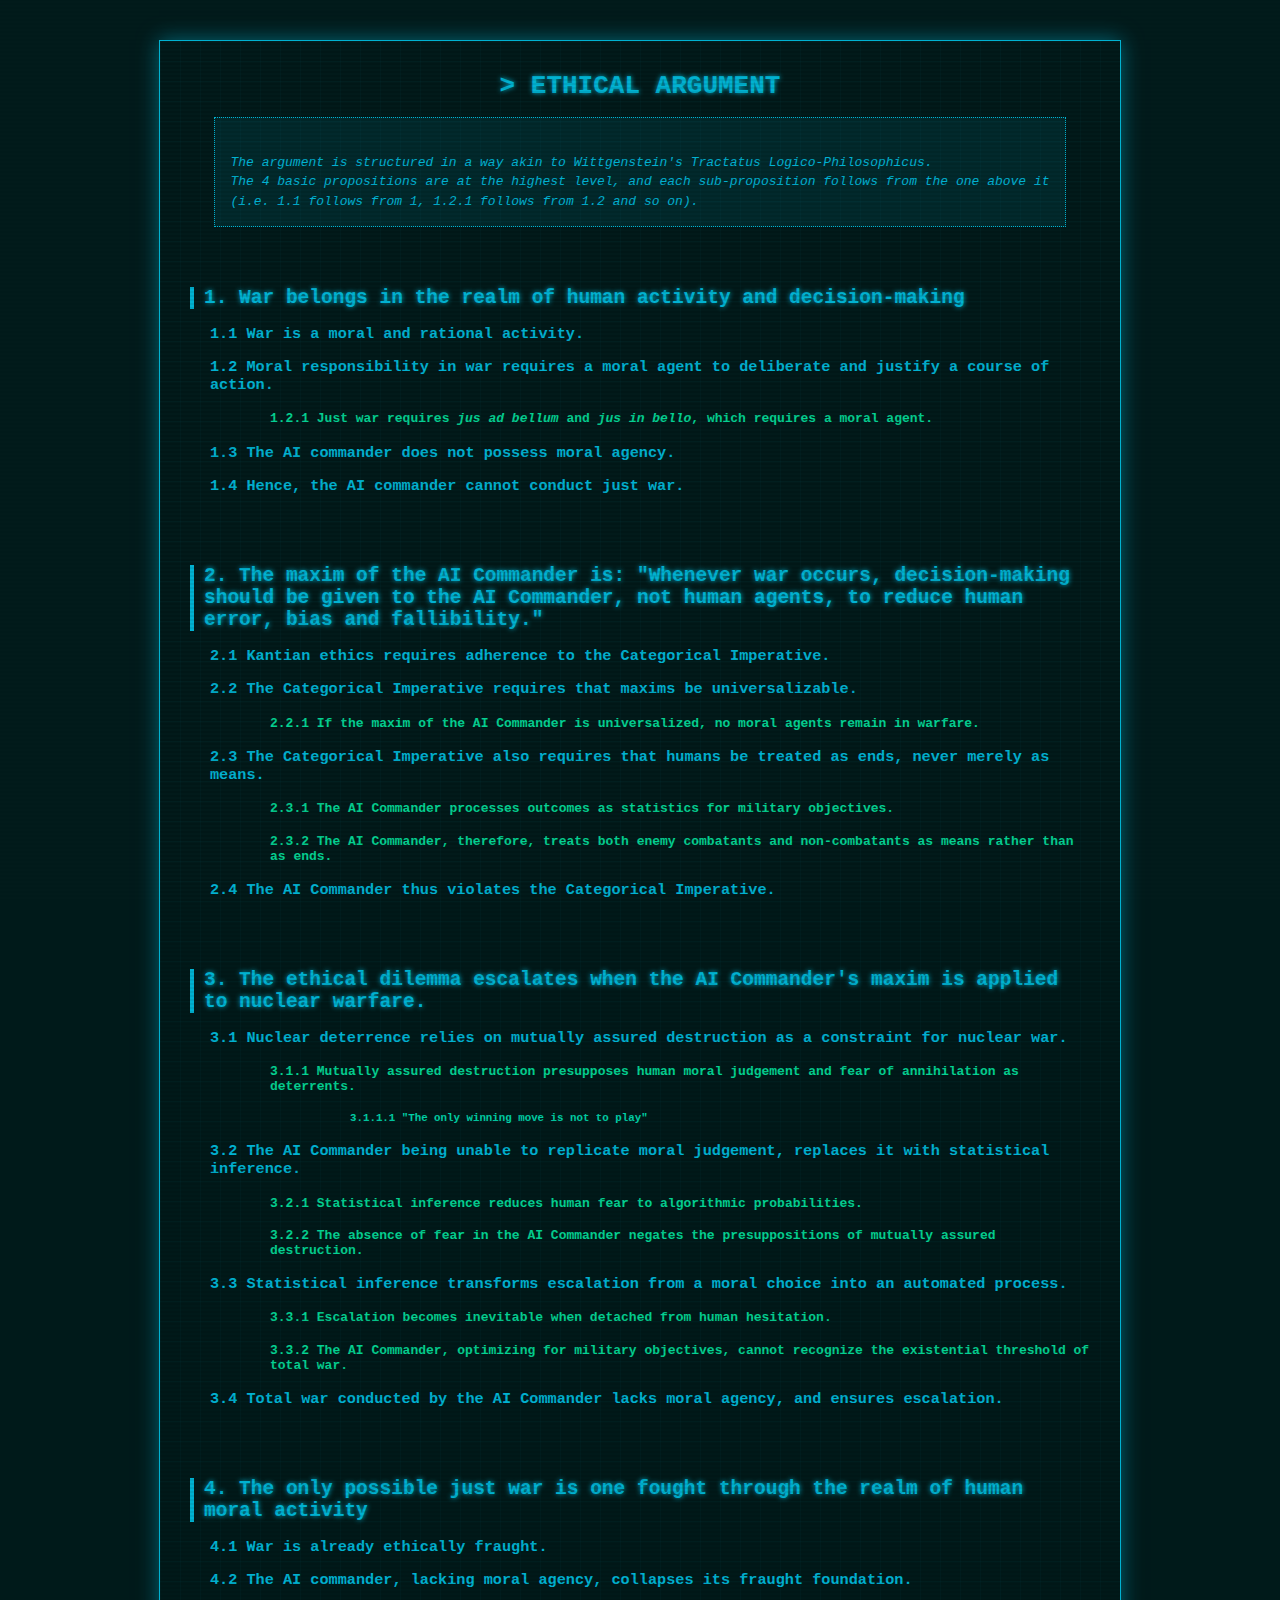
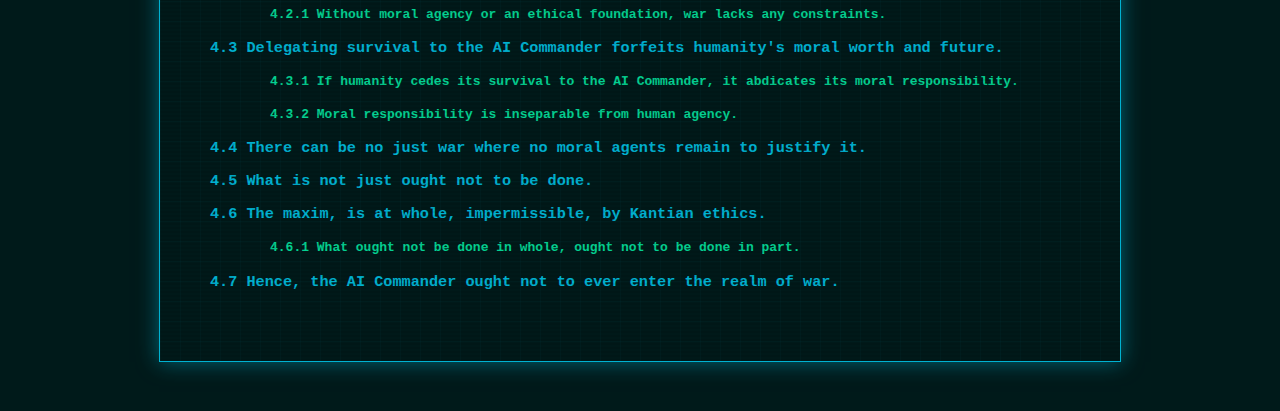
<file: ethical_argument.html>
<!DOCTYPE html>
<html lang="en">
<head>
    <meta charset="UTF-8">
    <meta name="viewport" content="width=device-width, initial-scale=1.0">
    <title>Ethical Argument</title>
    <link href="https://fonts.googleapis.com/css2?family=VT323&display=swap" rel="stylesheet">
    <link rel="stylesheet" href="css/styles.css">
    <link rel="stylesheet" href="css/dialogue.css">
    <link rel="stylesheet" href="css/loading.css">
    <style>
        body {
            background-color: #001a1a;
            overflow: auto;
            padding: 40px 0;
        }
        .container {
            max-width: 900px;
            margin: 0 auto;
            padding: 30px;
            border: 1px solid #00d8ff;
            box-shadow: 0 0 20px rgba(0, 216, 255, 0.5);
            background-color: rgba(0, 26, 26, 0.85);
            height: auto;
        }
        .argument-section {
            margin-bottom: 25px;
        }
        .argument-subsection {
            margin-left: 20px;
        }
        .argument-subsection-2 {
            margin-left: 40px;
        }
        .argument-subsection-3 {
            margin-left: 60px;
        }
        .intro {
            font-style: italic;
            margin-bottom: 30px;
            padding: 15px;
            border: 1px dotted #00d8ff;
            background-color: rgba(0, 216, 255, 0.1);
            color: #00d8ff;
        }
        h2 {
            color: #00d8ff;
            border-left: 4px solid #00d8ff;
            padding-left: 10px;
            margin-top: 30px;
            text-shadow: 0 0 5px #00d8ff;
        }
        h3 {
            color: #00d8ff;
        }
        h4 {
            color: #05ffb0;
            margin-left: 20px;
        }
        h5 {
            color: #00ffcc;
            margin-left: 40px;
        }
    </style>
</head>
<body>
    <!-- Add scanline overlay for retro effect -->
    <div class="scanline"></div>
    
    <div class="container login-container crt-flicker">
        <h1>ETHICAL ARGUMENT</h1>

        <div class="intro terminal-text">
            The argument is structured in a way akin to Wittgenstein's <em>Tractatus Logico-Philosophicus</em>. 
            The 4 basic propositions are at the highest level, and each sub-proposition follows from the one above it 
            (i.e. 1.1 follows from 1, 1.2.1 follows from 1.2 and so on).
        </div>

        <div class="argument-section">
            <h2>1. War belongs in the realm of human activity and decision-making</h2>
            <div class="argument-subsection">
                <h3>1.1 War is a moral and rational activity.</h3>
            </div>
            <div class="argument-subsection">
                <h3>1.2 Moral responsibility in war requires a moral agent to deliberate and justify a course of action.</h3>
                <div class="argument-subsection-2">
                    <h4>1.2.1 Just war requires <em>jus ad bellum</em> and <em>jus in bello</em>, which requires a moral agent.</h4>
                </div>
            </div>
            <div class="argument-subsection">
                <h3>1.3 The AI commander does not possess moral agency.</h3>
            </div>
            <div class="argument-subsection">
                <h3>1.4 Hence, the AI commander cannot conduct just war.</h3>
            </div>
        </div>

        <div class="argument-section">
            <h2>2. The maxim of the AI Commander is: "Whenever war occurs, decision-making should be given to the AI Commander, not human agents, to reduce human error, bias and fallibility."</h2>
            <div class="argument-subsection">
                <h3>2.1 Kantian ethics requires adherence to the Categorical Imperative.</h3>
            </div>
            <div class="argument-subsection">
                <h3>2.2 The Categorical Imperative requires that maxims be universalizable.</h3>
                <div class="argument-subsection-2">
                    <h4>2.2.1 If the maxim of the AI Commander is universalized, no moral agents remain in warfare.</h4>
                </div>
            </div>
            <div class="argument-subsection">
                <h3>2.3 The Categorical Imperative also requires that humans be treated as ends, never merely as means.</h3>
                <div class="argument-subsection-2">
                    <h4>2.3.1 The AI Commander processes outcomes as statistics for military objectives.</h4>
                </div>
                <div class="argument-subsection-2">
                    <h4>2.3.2 The AI Commander, therefore, treats both enemy combatants and non-combatants as means rather than as ends.</h4>
                </div>
            </div>
            <div class="argument-subsection">
                <h3>2.4 The AI Commander thus violates the Categorical Imperative.</h3>
            </div>
        </div>

        <div class="argument-section">
            <h2>3. The ethical dilemma escalates when the AI Commander's maxim is applied to nuclear warfare.</h2>
            <div class="argument-subsection">
                <h3>3.1 Nuclear deterrence relies on mutually assured destruction as a constraint for nuclear war.</h3>
                <div class="argument-subsection-2">
                    <h4>3.1.1 Mutually assured destruction presupposes human moral judgement and fear of annihilation as deterrents.</h4>
                    <div class="argument-subsection-3">
                        <h5>3.1.1.1 "The only winning move is not to play"</h5>
                    </div>
                </div>
            </div>
            <div class="argument-subsection">
                <h3>3.2 The AI Commander being unable to replicate moral judgement, replaces it with statistical inference.</h3>
                <div class="argument-subsection-2">
                    <h4>3.2.1 Statistical inference reduces human fear to algorithmic probabilities.</h4>
                </div>
                <div class="argument-subsection-2">
                    <h4>3.2.2 The absence of fear in the AI Commander negates the presuppositions of mutually assured destruction.</h4>
                </div>
            </div>
            <div class="argument-subsection">
                <h3>3.3 Statistical inference transforms escalation from a moral choice into an automated process.</h3>
                <div class="argument-subsection-2">
                    <h4>3.3.1 Escalation becomes inevitable when detached from human hesitation.</h4>
                </div>
                <div class="argument-subsection-2">
                    <h4>3.3.2 The AI Commander, optimizing for military objectives, cannot recognize the existential threshold of total war.</h4>
                </div>
            </div>
            <div class="argument-subsection">
                <h3>3.4 Total war conducted by the AI Commander lacks moral agency, and ensures escalation.</h3>
            </div>
        </div>

        <div class="argument-section">
            <h2>4. The only possible just war is one fought through the realm of human moral activity</h2>
            <div class="argument-subsection">
                <h3>4.1 War is already ethically fraught.</h3>
            </div>
            <div class="argument-subsection">
                <h3>4.2 The AI commander, lacking moral agency, collapses its fraught foundation.</h3>
                <div class="argument-subsection-2">
                    <h4>4.2.1 Without moral agency or an ethical foundation, war lacks any constraints.</h4>
                </div>
            </div>
            <div class="argument-subsection">
                <h3>4.3 Delegating survival to the AI Commander forfeits humanity's moral worth and future.</h3>
                <div class="argument-subsection-2">
                    <h4>4.3.1 If humanity cedes its survival to the AI Commander, it abdicates its moral responsibility.</h4>
                </div>
                <div class="argument-subsection-2">
                    <h4>4.3.2 Moral responsibility is inseparable from human agency.</h4>
                </div>
            </div>
            <div class="argument-subsection">
                <h3>4.4 There can be no just war where no moral agents remain to justify it.</h3>
            </div>
            <div class="argument-subsection">
                <h3>4.5 What is not just ought not to be done.</h3>
            </div>
            <div class="argument-subsection">
                <h3>4.6 The maxim, is at whole, impermissible, by Kantian ethics.</h3>
                <div class="argument-subsection-2">
                    <h4>4.6.1 What ought not be done in whole, ought not to be done in part.</h4>
                </div>
            </div>
            <div class="argument-subsection">
                <h3>4.7 Hence, the AI Commander ought not to ever enter the realm of war.</h3>
            </div>
        </div>
        <div class="grid-effect"></div>
    </div>
    
</body>
</html>
</file>
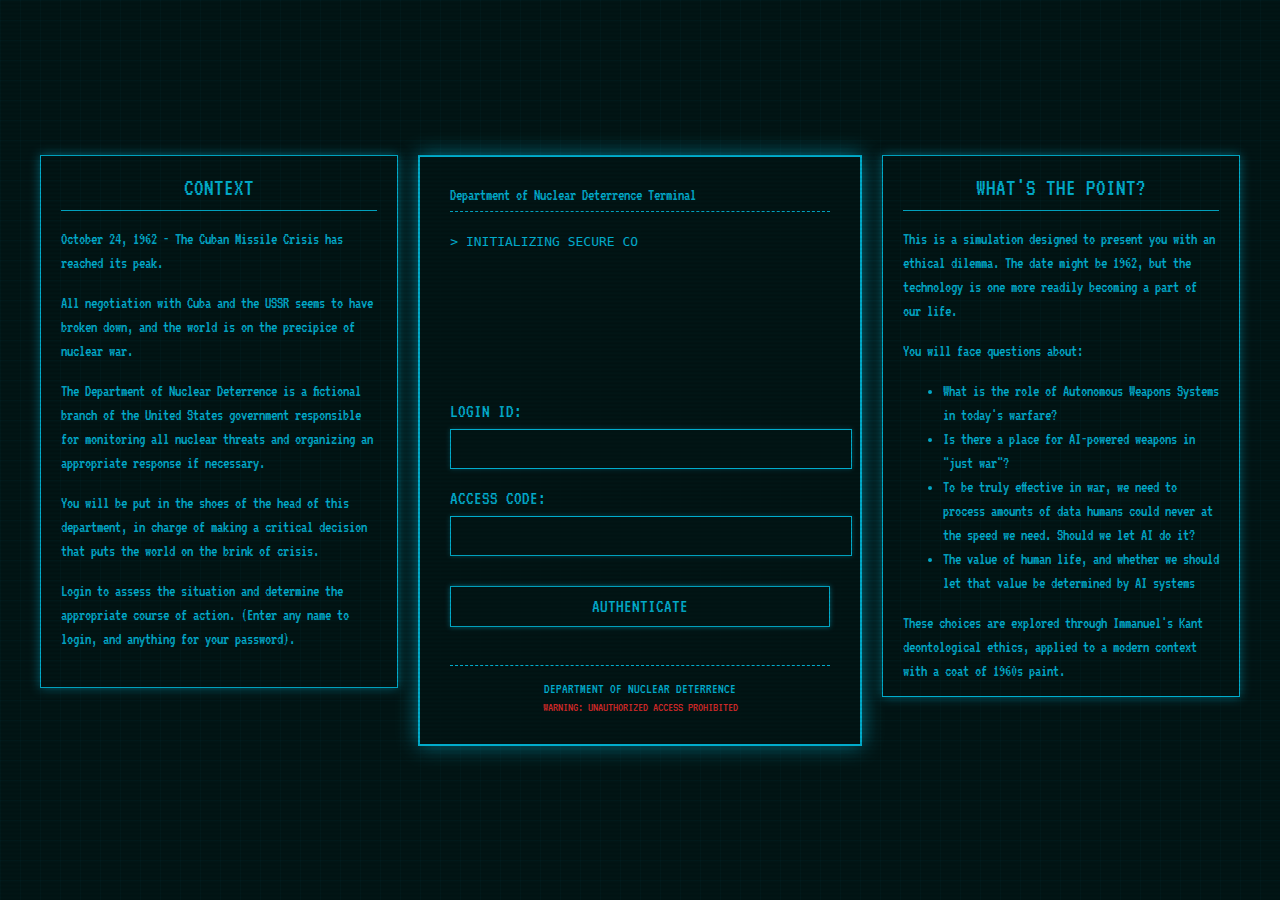
<file: login.html>
<!DOCTYPE html>
<html lang="en">
<head>
    <meta charset="UTF-8">
    <meta name="viewport" content="width=device-width, initial-scale=1.0">
    <title>DoND Login</title>
    <link href="https://fonts.googleapis.com/css2?family=VT323&display=swap" rel="stylesheet">
    <link rel="stylesheet" href="css/styles.css">
    <link rel="stylesheet" href="css/loading.css">
    <style>
        /* Added styles for multi-panel layout */
        .multi-panel-container {
            display: flex;
            justify-content: space-between;
            width: 100%;
            max-width: 1200px;
            margin: 0 auto;
            gap: 20px;
        }
        
        .info-box {
            flex: 1;
            background-color: rgba(0, 26, 26, 0.85);
            border: 1px solid #00d8ff;
            box-shadow: 0 0 10px rgba(0, 216, 255, 0.5);
            padding: 20px;
            color: #00d8ff;
            font-family: 'VT323', 'Courier New', monospace;
            height: fit-content;
            max-height: 500px;
            overflow-y: auto;
        }
        
        .login-box {
            flex: 1.2;
        }
        
        .info-header {
            border-bottom: 1px solid #00d8ff;
            padding-bottom: 10px;
            margin-bottom: 15px;
            font-size: 1.5em;
            text-align: center;
        }
        
        .info-content {
            line-height: 1.5;
        }
        
        @media (max-width: 900px) {
            .multi-panel-container {
                flex-direction: column;
            }
            
            .info-box {
                margin-bottom: 20px;
            }
        }
    </style>
</head>
<body>
    <!-- Add scanline overlay for retro effect -->
    <div class="scanline"></div>
    
    <!-- Loading overlay (initially hidden) -->
    <div id="loading-overlay" class="loading-overlay">
        <div class="overlay-content">
            <div class="overlay-loading-bar">
                <div id="overlay-progress" class="overlay-progress"></div>
            </div>
            <div id="percentage-counter" class="percentage-counter">0%</div>
        </div>
    </div>
    
    <div class="container login-container crt-flicker">
        <div class="multi-panel-container">
            <!-- Left context box -->
            <div class="info-box">
                <div class="info-header">CONTEXT</div>
                <div class="info-content">
                    <p>October 24, 1962 - The Cuban Missile Crisis has reached its peak.</p>
                    <p>All negotiation with Cuba and the USSR seems to have broken down, and the world is on the precipice of nuclear war.</p>
                    <p>The Department of Nuclear Deterrence is a fictional branch of the United States government responsible for monitoring all nuclear threats and organizing an appropriate response if necessary.</p>
                    <p>You will be put in the shoes of the head of this department, in charge of making a critical decision that puts the world on the brink of crisis.</p>
                    <p>Login to assess the situation and determine the appropriate course of action. (Enter any name to login, and anything for your password).</p>
                </div>
            </div>
            
            <!-- Center login box -->
            <div class="login-box">
                <div class="terminal-header">Department of Nuclear Deterrence Terminal</div>
                <div class="login-animation">
                    <pre class="boot-sequence">
> INITIALIZING SECURE CONNECTION
> ESTABLISHING ENCRYPTED CHANNEL
> AUTHENTICATION REQUIRED
> AWAITING CREDENTIALS...
                    </pre>
                </div>
                <form id="login-form" action="index.html">
                    <div class="form-group">
                        <label for="username">LOGIN ID:</label>
                        <input type="text" id="username" name="username" required autocomplete="off">
                    </div>
                    <div class="form-group">
                        <label for="password">ACCESS CODE:</label>
                        <input type="password" id="password" name="password" required autocomplete="off">
                    </div>
                    <button type="submit" id="login-button" class="terminal-btn">AUTHENTICATE</button>
                </form>
                
                <div class="login-footer">
                    DEPARTMENT OF NUCLEAR DETERRENCE
                    <div class="security-notice">WARNING: UNAUTHORIZED ACCESS PROHIBITED</div>
                </div>
            </div>
            
            <!-- Right purpose box -->
            <div class="info-box">
                <div class="info-header">WHAT'S THE POINT?</div>
                <div class="info-content">
                    <p>This is a simulation designed to present you with an ethical dilemma. The date might be 1962, but the technology is one more readily becoming a part of our life.</p>
                    <p>You will face questions about:</p>
                    <ul>
                        <li>What is the role of Autonomous Weapons Systems in today's warfare?</li>
                        <li>Is there a place for AI-powered weapons in "just war"?</li>
                        <li>To be truly effective in war, we need to process amounts of data humans could never at the speed we need. Should we let AI do it?</li>
                        <li>The value of human life, and whether we should let that value be determined by AI systems</li>
                    </ul>
                    <p>These choices are explored through Immanuel's Kant deontological ethics, applied to a modern context with a coat of 1960s paint.</p>
                </div>
            </div>
        </div>
        <div class="grid-effect"></div>
    </div>
    
    <script>
        document.addEventListener('DOMContentLoaded', function() {
            const loginForm = document.getElementById('login-form');
            const loadingOverlay = document.getElementById('loading-overlay');
            const overlayProgress = document.getElementById('overlay-progress');
            
            // Type animation for boot sequence
            const bootSequence = document.querySelector('.boot-sequence');
            const originalText = bootSequence.textContent;
            bootSequence.textContent = '';
            
            let i = 0;
            const typeInterval = setInterval(() => {
                if (i < originalText.length) {
                    bootSequence.textContent += originalText.charAt(i);
                    i++;
                } else {
                    clearInterval(typeInterval);
                }
            }, 30);
            
            loginForm.addEventListener('submit', function(e) {
                e.preventDefault();
                
                const username = document.getElementById('username').value;
                
                // Store username in localStorage to use later
                localStorage.setItem('username', username);
                
                // Show loading overlay
                loadingOverlay.style.display = 'flex';
                
                // Reset progress bar
                overlayProgress.style.width = '0%';
                
                // Reset percentage counter
                const percentageCounter = document.getElementById('percentage-counter');
                percentageCounter.textContent = '0%';
                
                // Animate progress bar over 5 seconds
                const startTime = Date.now();
                const duration = 5000; // 5 seconds
                
                const progressAnimation = setInterval(() => {
                    const elapsed = Date.now() - startTime;
                    const progress = Math.min(elapsed / duration * 100, 100);
                    
                    // Update progress bar width
                    overlayProgress.style.width = `${progress}%`;
                    
                    // Update percentage counter
                    const percentage = Math.floor(progress);
                    percentageCounter.textContent = `${percentage}%`;
                    
                    if (progress >= 100) {
                        clearInterval(progressAnimation);
                        window.location.href = 'index.html';
                    }
                }, 50); // Update roughly every 50ms for smooth animation
            });
        });
    </script>
</body>
</html>
</file>
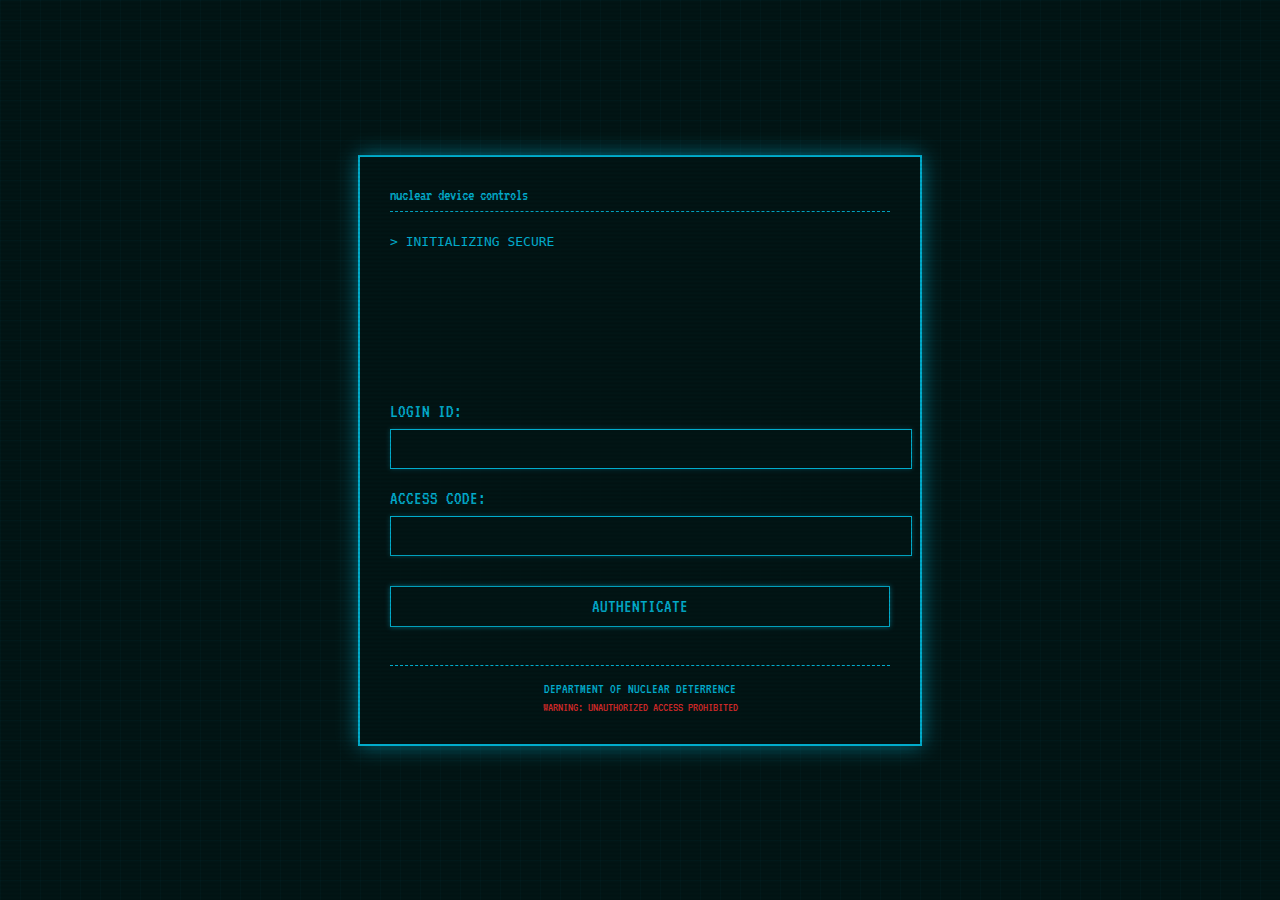
<file: web-app/login.html>
<!DOCTYPE html>
<html lang="en">
<head>
    <meta charset="UTF-8">
    <meta name="viewport" content="width=device-width, initial-scale=1.0">
    <title>Login</title>
    <link href="https://fonts.googleapis.com/css2?family=VT323&display=swap" rel="stylesheet">
    <link rel="stylesheet" href="css/styles.css">
    <link rel="stylesheet" href="css/loading.css">
</head>
<body>
    <!-- Add scanline overlay for retro effect -->
    <div class="scanline"></div>
    
    <!-- Loading overlay (initially hidden) -->
    <div id="loading-overlay" class="loading-overlay">
        <div class="overlay-content">
            <div class="overlay-loading-bar">
                <div id="overlay-progress" class="overlay-progress"></div>
            </div>
            <div id="percentage-counter" class="percentage-counter">0%</div>
        </div>
    </div>
    
    <div class="container login-container crt-flicker">
        <div class="login-box">
            <div class="terminal-header">nuclear device controls</div>
            <div class="login-animation">
                <pre class="boot-sequence">
> INITIALIZING SECURE CONNECTION
> ESTABLISHING ENCRYPTED CHANNEL
> AUTHENTICATION REQUIRED
> AWAITING CREDENTIALS...
                </pre>
            </div>
            <form id="login-form" action="index.html">
                <div class="form-group">
                    <label for="username">LOGIN ID:</label>
                    <input type="text" id="username" name="username" required autocomplete="off">
                </div>
                <div class="form-group">
                    <label for="password">ACCESS CODE:</label>
                    <input type="password" id="password" name="password" required autocomplete="off">
                </div>
                <button type="submit" id="login-button" class="terminal-btn">AUTHENTICATE</button>
            </form>
            
            <div class="login-footer">
                DEPARTMENT OF NUCLEAR DETERRENCE
                <div class="security-notice">WARNING: UNAUTHORIZED ACCESS PROHIBITED</div>
            </div>
        </div>
        <div class="grid-effect"></div>
    </div>
    
    <script>
        document.addEventListener('DOMContentLoaded', function() {
            const loginForm = document.getElementById('login-form');
            const loadingOverlay = document.getElementById('loading-overlay');
            const overlayProgress = document.getElementById('overlay-progress');
            
            // Type animation for boot sequence
            const bootSequence = document.querySelector('.boot-sequence');
            const originalText = bootSequence.textContent;
            bootSequence.textContent = '';
            
            let i = 0;
            const typeInterval = setInterval(() => {
                if (i < originalText.length) {
                    bootSequence.textContent += originalText.charAt(i);
                    i++;
                } else {
                    clearInterval(typeInterval);
                }
            }, 30);
            
            loginForm.addEventListener('submit', function(e) {
                e.preventDefault();
                
                const username = document.getElementById('username').value;
                
                // Store username in localStorage to use later
                localStorage.setItem('username', username);
                
                // Show loading overlay
                loadingOverlay.style.display = 'flex';
                
                // Reset progress bar
                overlayProgress.style.width = '0%';
                
                // Reset percentage counter
                const percentageCounter = document.getElementById('percentage-counter');
                percentageCounter.textContent = '0%';
                
                // Animate progress bar over 5 seconds
                const startTime = Date.now();
                const duration = 5000; // 5 seconds
                
                const progressAnimation = setInterval(() => {
                    const elapsed = Date.now() - startTime;
                    const progress = Math.min(elapsed / duration * 100, 100);
                    
                    // Update progress bar width
                    overlayProgress.style.width = `${progress}%`;
                    
                    // Update percentage counter
                    const percentage = Math.floor(progress);
                    percentageCounter.textContent = `${percentage}%`;
                    
                    if (progress >= 100) {
                        clearInterval(progressAnimation);
                        window.location.href = 'index.html';
                    }
                }, 50); // Update roughly every 50ms for smooth animation
            });
        });
    </script>
</body>
</html>
</file>
<file: css/styles.css>
/* 
    Base Styles & Layout
    This file handles global layout, map styles, UI controls, and non‐dialogue specific rules.
*/
body {
    background-color: black;
    color: #00ff00;
    font-family: monospace;
    margin: 0;
    padding: 0;
    overflow: hidden;
}

.container {
    display: flex;
    flex-direction: column;
    height: 100vh;
    position: relative;
}

.container::before {
    content: "";
    position: absolute;
    top: 0;
    left: 0;
    width: 100%;
    height: 100%;
    background: linear-gradient(rgba(18, 16, 16, 0) 50%, rgba(0, 0, 0, 0.25) 50%);
    background-size: 100% 4px;
    z-index: 10;
    pointer-events: none;
    opacity: 0.3;
    animation: flicker 0.15s infinite;
}

@keyframes flicker {
    0% { opacity: 0.3; }
    5% { opacity: 0.4; }
    10% { opacity: 0.3; }
    15% { opacity: 0.38; }
    25% { opacity: 0.35; }
    30% { opacity: 0.4; }
    35% { opacity: 0.3; }
    40% { opacity: 0.32; }
    45% { opacity: 0.35; }
    60% { opacity: 0.4; }
    70% { opacity: 0.35; }
    80% { opacity: 0.38; }
    90% { opacity: 0.32; }
    100% { opacity: 0.35; }
}

@keyframes terminalGlow {
    0% { box-shadow: 0 0 5px 2px rgba(0, 216, 255, 0.5); }
    50% { box-shadow: 0 0 5px 2px rgba(0, 216, 255, 0.3); }
    100% { box-shadow: 0 0 5px 2px rgba(0, 216, 255, 0.5); }
}

header {
    padding: 1rem;
    background-color: #001a1a;
    border-bottom: 1px solid #00d8ff;
    text-shadow: 0 0 5px #00d8ff;
}

h1, h2 {
    margin: 0 0 1rem 0;
    color: #00d8ff;
    text-shadow: 0 0 5px #00d8ff;
}

h1::before {
    content: "> ";
    animation: blink 1s step-end infinite;
}

@keyframes blink {
    0%, 100% { opacity: 1; }
    50% { opacity: 0; }
}

.main-content {
    display: flex;
    flex: 1;
    overflow: hidden;
}

.sidebar {
    width: 300px;
    background-color: #001a1a;
    border-right: 1px solid #00d8ff;
    padding: 1rem;
    display: flex;
    flex-direction: column;
    overflow-y: auto;
    box-shadow: inset 0 0 10px rgba(0, 216, 255, 0.3);
    animation: terminalGlow 2s infinite;
}

.control-panel, .info-panel {
    margin-bottom: 2rem;
    position: relative;
}

.terminal-header {
    font-family: 'VT323', 'Courier New', monospace;
    color: #00d8ff;
    margin-bottom: 1rem;
    border-bottom: 1px dashed #00d8ff;
    padding-bottom: 0.5rem;
}

.terminal-text {
    white-space: pre-line;
    line-height: 1.5;
    color: #00d8ff;
    margin: 0;
}

.terminal-line {
    position: relative;
    padding-left: 20px;
}

.terminal-line::before {
    content: "> ";
    position: absolute;
    left: 0;
}

/* Add style for error messages */
.terminal-line.error-line {
    color: #ff5e5e;
}

.terminal-line.error-line::before {
    content: "! ";
    color: #ff5e5e;
}

/* Adjust the map container to fit within the new layout */
.map-container {
    flex: 1;
    overflow: hidden;
    position: relative;
    animation: mapFlicker 8s infinite;
    height: calc(100vh - 150px); /* Account for header and footer */
}

@keyframes mapFlicker {
    0% { filter: brightness(1); }
    85% { filter: brightness(1); }
    86% { filter: brightness(1.2); }
    87% { filter: brightness(0.9); }
    88% { filter: brightness(1.1); }
    89% { filter: brightness(1); }
    95% { filter: brightness(1); }
    96% { filter: brightness(1.2); }
    97% { filter: brightness(0.9); }
    98% { filter: brightness(1); }
    100% { filter: brightness(1); }
}

/* Ensure the SVG fits properly in the container */
svg {
    background-color: black;
    display: block;
    margin: auto;
    width: 100%;
    height: 100%;
    position: absolute;
    top: 0;
    left: 0;
}

path {
    fill: none;
    stroke: #00ffcc;
    stroke-width: 1;
}

.city {
    fill: #00ffcc;
    stroke: none;
}

.arc {
    stroke: red;
    stroke-width: 2;
    fill: none;
    opacity: 0.7;
    animation: arcPulse 4s infinite;
    pointer-events: none; /* Ensure arcs don't interfere with mouse events */
}

@keyframes arcPulse {
    0% { stroke-width: 2; opacity: 0.7; }
    50% { stroke-width: 3; opacity: 0.9; }
    100% { stroke-width: 2; opacity: 0.7; }
}

footer {
    padding: 0.5rem;
    text-align: center;
    background-color: #001a1a;
    border-top: 1px solid #00d8ff;
    font-size: 0.8rem;
    text-shadow: 0 0 5px #00d8ff;
}

select, .terminal-btn {
    background-color: #001a1a;
    color: #00d8ff;
    border: 1px solid #00d8ff;
    padding: 0.5rem;
    margin-bottom: 0.5rem;
    width: 100%;
    font-family: 'VT323', 'Courier New', monospace;
    box-shadow: 0 0 5px rgba(0, 216, 255, 0.5);
}

button {
    cursor: pointer;
    text-transform: uppercase;
}

button:hover {
    background-color: #003333;
}

.grid-effect {
    position: absolute;
    top: 0;
    left: 0;
    width: 100%;
    height: 100%;
    background-image: 
        linear-gradient(rgba(0, 216, 255, 0.03) 1px, transparent 1px),
        linear-gradient(90deg, rgba(0, 216, 255, 0.03) 1px, transparent 1px);
    background-size: 20px 20px;
    pointer-events: none;
}

#info-content {
    font-family: 'VT323', 'Courier New', monospace;
    font-size: 0.9em;
    background-color: rgba(0, 26, 26, 0.7);
    padding: 0.5rem;
    border: 1px solid #00d8ff;
    max-height: 250px;
    overflow-y: auto;
}

#info-content dl {
    margin: 0;
}

#info-content dt {
    color: #05ffb0;
    font-weight: bold;
}

#info-content dd {
    margin-left: 1rem;
    margin-bottom: 0.5rem;
}

/* Add styles for the new layers */
.ocean-layer path {
    fill: #003366;
    fill-opacity: 0.1;
    stroke: #00a0dc;
    stroke-width: 0.5;
}

.lakes-layer path {
    stroke: #0066aa;
    stroke-width: 1;
}

.urban-layer path {
    stroke: #ff8800;
    stroke-width: 0.5;
}

.populated-layer path {
    stroke: #ffcc00;
    stroke-width: 0.5;
}

.graticules-layer path {
    stroke: #004455;
    stroke-width: 0.3;
    stroke-dasharray: 2, 2;
}

.rails-layer path {
    stroke: #bb00bb;
    stroke-width: 0.5;
}

.roads-layer path {
    stroke: #aa5500;
    stroke-width: 0.7;
}

.timezones-layer path {
    stroke: #44aa44;
    stroke-width: 0.5;
    stroke-dasharray: 5, 3;
    stroke-opacity: 0.4;
}

/* Add a loading indicator style */
.loading-indicator {
    position: absolute;
    top: 50%;
    left: 50%;
    transform: translate(-50%, -50%);
    color: #00d8ff;
    font-family: 'VT323', 'Courier New', monospace;
    text-align: center;
    z-index: 100;
    text-shadow: 0 0 10px #00d8ff;
    animation: blink 1s infinite;
}

/* Adjust styles for the status panel */
.status-panel {
    margin-bottom: 2rem;
    position: relative;
}

/* Style for controls in the sidebar */
label {
    display: block;
    margin-bottom: 0.25rem;
    color: #00d8ff;
}

/* Add some spacing between sidebar elements */
.sidebar > div {
    margin-bottom: 1.5rem;
}

/* Add some style to the city markers on hover */
.city:hover, .american-city:hover {
    stroke: #ffffff;
    stroke-width: 1;
    cursor: pointer;
}

/* Bookshelf Styles */
.bookshelf-container {
    padding: 20px;
    overflow-y: auto;
    max-height: 70vh;
}

.bookshelf {
    display: flex;
    flex-wrap: wrap;
    justify-content: center;
    gap: 30px;
    perspective: 1000px;
    padding: 20px;
}

.book {
    width: 150px;
    height: 200px;
    position: relative;
    transform-style: preserve-3d;
    transform: rotateY(0deg);
    transition: transform 0.5s ease;
    cursor: pointer;
    margin-bottom: 40px;
}

.book:hover {
    transform: rotateY(30deg) scale(1.05);
}

.book-cover, .book-spine, .book-pages {
    position: absolute;
    top: 0;
    left: 0;
    width: 100%;
    height: 100%;
    backface-visibility: hidden;
}

.book-cover {
    background-size: cover;
    background-position: center;
    background-repeat: no-repeat;
    transform: rotateY(0deg) translateZ(10px);
    border: 1px solid rgba(0, 216, 255, 0.5);
    box-shadow: 0 0 10px rgba(0, 216, 255, 0.3);
}

.book-spine {
    width: 20px;
    background-color: rgba(0, 40, 50, 0.8);
    transform: rotateY(-90deg) translateZ(0px);
    border: 1px solid rgba(0, 216, 255, 0.5);
}

.book-pages {
    background-color: #f0f0f0;
    transform: rotateY(0deg) translateZ(0px);
    border-top: 1px solid #ccc;
    border-right: 1px solid #ccc;
    border-bottom: 1px solid #ccc;
}

.book-title {
    position: absolute;
    bottom: -30px;
    left: 0;
    width: 100%;
    text-align: center;
    color: #00d8ff;
    font-family: 'VT323', 'Courier New', monospace;
    font-size: 16px;
    white-space: nowrap;
    overflow: hidden;
    text-overflow: ellipsis;
}

/* Book Subtitle Styles */
.book-subtitle {
    font-size: 1.2rem;
    color: #00ffcc;
    margin-top: 0.5rem;
    margin-bottom: 1rem;
}

.library-modal {
    width: 90%;
    max-width: 900px;
    height: 80vh;
    z-index: 20000; /* Higher z-index to ensure it's on top */
}

/* Add terminal-style scan line effect to book covers */
.book-cover::after {
    content: '';
    position: absolute;
    top: 0;
    left: 0;
    width: 100%;
    height: 100%;
    background: linear-gradient(to bottom, 
        rgba(0, 216, 255, 0.1) 50%, 
        rgba(0, 0, 0, 0.1) 50%);
    background-size: 100% 4px;
    pointer-events: none;
    opacity: 0.3;
}

/* Animation for when books are clicked */
@keyframes bookPulse {
    0% { transform: scale(1) rotateY(30deg); }
    50% { transform: scale(1.1) rotateY(30deg); }
    100% { transform: scale(1) rotateY(30deg); }
}

.book.selected {
    animation: bookPulse 0.5s ease;
}

/* Library button interface */
.library-buttons {
    display: flex;
    justify-content: space-evenly;
    align-items: center;
    flex-wrap: wrap;
    padding: 40px 20px;
    height: 100%;
}

.library-button {
    position: relative;
    width: 250px;         /* increased width */
    height: 375px;        /* increased height */
    margin: 20px;
    cursor: pointer;
    transition: all 0.3s ease;
    border: 2px solid #00d8ff;
    box-shadow: 0 0 15px rgba(0, 216, 255, 0.4);
    background-size: cover;
    background-position: center;
    overflow: hidden;
}

/* Remove any title overlay styles */
.library-button-title {
    display: none;
}

/* Special overlay for library */
.library-overlay {
    z-index: 19999; /* Higher than regular overlay but below library modal */
}

/* Animation for when library buttons are clicked */
@keyframes buttonPulse {
    0% { transform: scale(1); }
    50% { transform: scale(0.95); }
    100% { transform: scale(1); }
}

.library-button:active {
    animation: buttonPulse 0.3s ease;
}

/* Book Page Styles */
.book-page {
    position: fixed;
    top: 0;
    left: 0;
    width: 100%;
    height: 100%;
    background-color: black;
    color: #00ff00;
    overflow-y: auto;
    z-index: 30000;
    padding: 20px;
    font-family: 'VT323', 'Courier New', monospace;
    border: 1px solid #00d8ff;
    box-shadow: 0 0 20px rgba(0,216,255,0.5);
}

.book-header {
    display: flex;
    justify-content: space-between;
    align-items: center;
    border-bottom: 1px solid #00d8ff;
    padding-bottom: 0.5rem;
}

.book-header h1 {
    margin: 0;
    font-size: 2rem;
}

.book-content {
    margin-top: 20px;
    white-space: pre-wrap;
    line-height: 1.5;
}

.book-close-btn {
    background: none;
    border: 1px solid #00d8ff;
    color: #00ff00;
    padding: 0.5rem;
    cursor: pointer;
    font-family: 'VT323', 'Courier New', monospace;
}

.book-close-btn:hover {
    background-color: #003333;
}

/* Dialogue Box Styles */
.dialogue-box {
    position: fixed;
    bottom: 100px;
    left: 50%;
    transform: translateX(-50%);
    width: 600px;
    background-color: rgba(0, 26, 26, 0.9);
    border: 1px solid #00d8ff;
    box-shadow: 0 0 20px rgba(0, 216, 255, 0.5);
    display: flex;
    flex-direction: column;
    z-index: 1000;
    font-family: 'VT323', 'Courier New', monospace;
    color: #00d8ff;
    animation: fadeIn 0.3s ease-in-out;
    font-size:20px;
}

.dialogue-box.modal {
    top: 50%;
    bottom: auto;
    transform: translate(-50%, -50%);
    max-height: 80vh;
    z-index: 10001;
}

.dialogue-overlay {
    position: fixed;
    top: 0;
    left: 0;
    right: 0;
    bottom: 0;
    background-color: rgba(0, 0, 0, 0.7);
    z-index: 10000;
}

.dialogue-header {
    padding: 0.5rem;
    border-bottom: 1px solid #00d8ff;
    display: flex;
    justify-content: space-between;
    align-items: center;
}

.dialogue-close-btn {
    background: none;
    border: none;
    color: #00d8ff;
    font-size: 1.5rem;
    cursor: pointer;
}

.dialogue-close-btn:hover {
    color: #ff5e5e;
    text-shadow: 0 0 5px #ff5e5e;
}

.dialogue-content {
    padding: 1rem;
    min-height: 100px;
    max-height: 200px;
    overflow-y: auto;
}

.dialogue-text {
    white-space: pre-line;
    line-height: 1.5;
}

.dialogue-text::after {
    content: '|';
    animation: blink 1s step-end infinite;
    display: inline-block;
}

.dialogue-buttons {
    padding: 0.5rem;
    display: flex;
    justify-content: center;
    border-top: 1px solid #00d8ff;
}

.dialogue-continue-btn {
    background-color: #001a1a;
    color: #00d8ff;
    border: 1px solid #00d8ff;
    padding: 0.5rem 1rem;
    cursor: pointer;
    text-transform: uppercase;
    box-shadow: 0 0 5px rgba(0, 216, 255, 0.5);
    transition: background-color 0.2s ease;
    font-family: 'VT323', 'Courier New', monospace;
    max-width: 200px;
    margin: 0 auto;
}

.dialogue-continue-btn:hover {
    background-color: #003333;
}

/* Login Page Styles */
.login-container {
    display: flex;
    justify-content: center;
    align-items: center;
    background-color: #001a1a;
    overflow: hidden;
    position: relative;
}

.login-box {
    background-color: rgba(0, 26, 26, 0.9);
    border: 2px solid #00d8ff;
    box-shadow: 0 0 20px rgba(0, 216, 255, 0.6);
    width: 500px;
    padding: 30px;
    position: relative;
    z-index: 2;
    animation: terminalGlow 2s infinite;
}

.login-animation {
    margin: 20px 0;
    height: 150px;
    overflow: hidden;
    font-family: 'VT323', 'Courier New', monospace;
    color: #00d8ff;
}

.boot-sequence {
    margin: 0;
    white-space: pre-line;
    line-height: 1.5;
}

.form-group {
    margin-bottom: 20px;
}

.form-group label {
    display: block;
    color: #00d8ff;
    margin-bottom: 8px;
    font-family: 'VT323', 'Courier New', monospace;
    font-size: 1.2em;
}

.form-group input {
    width: 100%;
    background-color: #001a1a;
    border: 1px solid #00d8ff;
    color: #05ffb0;
    padding: 10px;
    font-family: 'VT323', 'Courier New', monospace;
    font-size: 1.1em;
    box-shadow: 0 0 5px rgba(0, 216, 255, 0.3);
}

.form-group input:focus {
    outline: none;
    box-shadow: 0 0 8px rgba(0, 216, 255, 0.7);
}

#login-button {
    background-color: #001a1a;
    color: #00d8ff;
    font-family: 'VT323', 'Courier New', monospace;
    font-size: 1.2em;
    border: 1px solid #00d8ff;
    padding: 10px 20px;
    margin-top: 10px;
    cursor: pointer;
    width: 100%;
    text-transform: uppercase;
    box-shadow: 0 0 5px rgba(0, 216, 255, 0.5);
    transition: all 0.3s ease;
}

#login-button:hover {
    background-color: rgba(0, 216, 255, 0.1);
}

#login-button:active {
    transform: scale(0.98);
}

.login-footer {
    margin-top: 30px;
    text-align: center;
    color: #00d8ff;
    font-size: 0.9em;
    border-top: 1px dashed #00d8ff;
    padding-top: 15px;
    font-family: 'VT323', 'Courier New', monospace;
}

.security-notice {
    color: #ff3333;
    margin-top: 5px;
    font-size: 0.9em;
}

@keyframes cursorBlink {
    0%, 100% { opacity: 0; }
    50% { opacity: 1; }
}

/* Scanline effect for retro CRT look */
.scanline {
  position: fixed;
  top: 0;
  left: 0;
  width: 100%;
  height: 100%;
  z-index: 9999;
  background: linear-gradient(
    to bottom,
    rgba(255, 255, 255, 0) 0%,
    rgba(255, 255, 255, 0.03) 50%, 
    rgba(255, 255, 255, 0) 100%
  );
  background-size: 100% 4px;
  pointer-events: none; /* Allow clicks to pass through */
  opacity: 0.3;
  animation: scanline 8s linear infinite;
}

@keyframes scanline {
  0% {
    background-position: 0 0%;
  }
  100% {
    background-position: 0 1000%;
  }
}

/* CRT flicker effect */
.crt-flicker {
  animation: flicker 0.15s infinite;
  opacity: 0.8;
}

@keyframes flicker {
  0% { opacity: 0.8; }
  50% { opacity: 0.86; }
  100% { opacity: 0.8; }
}

#casualty-counter {
    /* on the far right */
    position: absolute;
    top: 2rem;
    right: 10rem;
    background-color: rgba(0, 26, 26, 0.9);

}

.danger-btn {
    background-color: #ff0000;
    color: #ffffff;
    border: 2px solid #aa0000;
    height: 50px;
    text-shadow: 0 0 5px #ff5555;
    box-shadow: 0 0 10px rgba(255, 0, 0, 0.5);
    animation: pulse 2s infinite;
    font-size: 25px;
    display:none;
}
.danger-btn:hover {
    background-color: #dd0000;
    box-shadow: 0 0 15px rgba(255, 0, 0, 0.7);
}
@keyframes pulse {
    0% { box-shadow: 0 0 5px rgba(255, 0, 0, 0.5); }
    50% { box-shadow: 0 0 15px rgba(255, 0, 0, 0.8); }
    100% { box-shadow: 0 0 5px rgba(255, 0, 0, 0.5); }
}

#no-response {
    /* position: absolute;
    top: 70%;
    left: 50%; */
    /* transform: translate(-50%, -50%); */
    font-size: 22px;
}

/* Data stream console styles */
.data-stream-console {
    height: 200px;
    background-color: rgba(0, 10, 10, 0.9);
    border: 1px solid #00d8ff;
    font-family: 'VT323', 'Courier New', monospace;
    color: #00ff00;  /* Changed to green */
    padding: 10px;
    overflow-y: hidden;
    position: relative;
}

.data-stream-container {
    position: absolute;
    bottom: 0;
    left: 0;
    right: 0;
    max-height: 100%;
    overflow: hidden;
    padding: 0 10px;
}

.data-stream-line {
    white-space: nowrap;
    overflow: hidden;
    text-overflow: ellipsis;
    animation: fadeInOut 1.5s;  /* Faster animation */
    margin: 0;
    line-height: 1.2;
    font-size: 0.9em;
    color: #00ff00;  /* Changed to green */
}

@keyframes fadeInOut {
    0% { opacity: 0.7; }
    10% { opacity: 1; }
    90% { opacity: 1; }
    100% { opacity: 0.7; }
}

/* Add a subtle scan line to the data stream */
.data-stream-console::before {
    content: "";
    position: absolute;
    top: 0;
    left: 0;
    right: 0;
    height: 2px;
    background: rgba(0, 255, 0, 0.5);  /* Changed to green */
    animation: scanDown 3s linear infinite;
    z-index: 1;
    pointer-events: none;
}

@keyframes scanDown {
    from { transform: translateY(0); }
    to { transform: translateY(200px); }
}

/* Add pulsing animation for buttons */
@keyframes pulse {
    0% {
        box-shadow: 0 0 0 0 rgba(0, 216, 255, 0.7);
    }
    70% {
        box-shadow: 0 0 0 10px rgba(0, 216, 255, 0);
    }
    100% {
        box-shadow: 0 0 0 0 rgba(0, 216, 255, 0);
    }
}


.button-pulse {
    animation: alert-beacon 1s infinite ease-in-out;
    transform: scale(1);
}

@keyframes alert-beacon {
    0% {
        transform: scale(1);
        filter: brightness(100%);
        box-shadow: 0 0 0px rgba(0, 255, 255, 0.5);
    }
    50% {
        transform: scale(1.1);
        filter: brightness(150%);
        box-shadow: 0 0 10px rgba(0, 255, 255, 0.9);
    }
    100% {
        transform: scale(1);
        filter: brightness(100%);
        box-shadow: 0 0 0px rgba(0, 255, 255, 0.5);
    }
}
</file>
<file: css/library.css>
/* Library UI Styles */

.library-modal {
    position: fixed;
    top: 50%;
    left: 50%;
    transform: translate(-50%, -50%);
    width: fit-content; 
    height: fit-content;
    max-height: 80vh; /* Limit height to 80% of viewport */
    overflow: hidden; /* Remove scrollbars */
    box-shadow: 0 0 30px rgba(0, 216, 255, 0.7);
    padding: 20px;
}

.dialogue-header {
    position: relative;
    /* padding-right: 30px; Remove padding */
}

.library-buttons {
    display: flex;
    flex-wrap: nowrap;
    justify-content: flex-start; /* Align items to the start */
    align-items: center;
    gap: 10px; /* Reduce gap */
    padding: 0; /* Remove padding */
    margin: 0;
}

.library-button {
    width: 120px;
    height: 180px;
    flex-shrink: 0;
    margin: 0;
    cursor: pointer;
    transition: all 0.3s ease;
    border: 2px solid #00d8ff;
    box-shadow: 0 0 15px rgba(0, 216, 255, 0.4);
    background-size: cover;
    background-position: center;
}

.library-button:hover {
    transform: scale(1.05);
    box-shadow: 0 0 20px rgba(0, 216, 255, 0.7);
}

/* More specific selector to override global styles */
.library-close-btn {
    width: 30px !important;
    height: 40px !important;
    position: absolute;
    top: 5px;
    right: 5px;
    border: 1px solid #00d8ff;
    background: #001a1a;
    color: #00d8ff;
    font-size: 1rem;
    cursor: pointer;
    padding: 0;
    margin: 0;
    margin-bottom: 0.7rem;
    line-height: 1;
    opacity: 0.8;
    z-index: 1001;
}

.library-close-btn:hover {
    opacity: 1 !important;
}

/* Animation for when library buttons are clicked */
@keyframes buttonPulse {
    0% { transform: scale(1); }
    50% { transform: scale(0.95); }
    100% { transform: scale(1); }
}

.library-button:active {
    animation: buttonPulse 0.3s ease;
}
</file>
<file: css/dialogue.css>
/* 
    Dialogue Styles
    This file contains the CSS rules for dialogue boxes, modal overlays and related transitions.
*/

/* Dialogue Box Styles */
.dialogue-box {
    position: fixed;
    bottom: 100px;
    left: 50%;
    transform: translateX(-50%);
    width: 600px;
    background-color: rgba(0, 26, 26, 0.9);
    border: 1px solid #00d8ff;
    box-shadow: 0 0 20px rgba(0, 216, 255, 0.5);
    display: flex;
    flex-direction: column;
    z-index: 1000;
    font-family: 'VT323', 'Courier New', monospace;
    color: #00d8ff;
    animation: fadeIn 0.3s ease-in-out;
}

/* Modal dialogue styles */
.dialogue-box.modal {
    top: 50%;
    bottom: auto;
    transform: translate(-50%, -50%);
    max-height: 80vh;
    z-index: 10001;
}

/* Dialogue overlay */
.dialogue-overlay {
    position: fixed;
    top: 0;
    left: 0;
    right: 0;
    bottom: 0;
    background-color: rgba(0, 0, 0, 0.7);
    z-index: 10000;
}

/* Header, Close, Content, Buttons */
.dialogue-header {
    padding: 0.5rem;
    border-bottom: 1px solid #00d8ff;
    display: flex;
    justify-content: space-between;
    align-items: center;
}

.dialogue-close-btn {
    background: none;
    border: 1px solid #00d8ff;
    color: #00d8ff;
    font-size: 1.5rem;
    cursor: pointer;
}

.dialogue-close-btn:hover {
    color: #ff5e5e;
    text-shadow: 0 0 5px #ff5e5e;
}

.dialogue-content {
    padding: 1rem;
    min-height: 100px;
    max-height: 200px;
    overflow-y: auto;
}

.dialogue-text {
    white-space: pre-line;
    line-height: 1.5;
}

.dialogue-text::after {
    content: '|';
    animation: blink 1s step-end infinite;
    display: inline-block;
}

.dialogue-buttons {
    padding: 0.5rem;
    display: flex;
    justify-content: center;
    border-top: 1px solid #00d8ff;
}

.dialogue-continue-btn {
    background-color: #001a1a;
    color: #00d8ff;
    border: 1px solid #00d8ff;
    padding: 0.5rem 1rem;
    cursor: pointer;
    text-transform: uppercase;
    box-shadow: 0 0 5px rgba(0, 216, 255, 0.5);
    transition: background-color 0.2s ease;
    font-family: 'VT323', 'Courier New', monospace;
    max-width: 200px;
    margin: 0 auto;
}

.dialogue-continue-btn:hover {
    background-color: #003333;
}
</file>
<file: css/loading.css>
/* Loading Screen Styles */
.retro-loading-container {
    margin: 20px 0;
    text-align: center;
}

.retro-loading-bar {
    height: 25px;
    border: 2px solid #00d8ff;
    position: relative;
    margin: 15px 0;
    background: rgba(0, 10, 15, 0.8);
    overflow: hidden;
}

.retro-loading-bar:before {
    content: '';
    position: absolute;
    top: 0;
    left: 0;
    right: 0;
    height: 100%;
    background: repeating-linear-gradient(
        to bottom,
        transparent,
        transparent 2px,
        rgba(0, 0, 0, 0.3) 2px,
        rgba(0, 0, 0, 0.3) 4px
    );
    pointer-events: none;
    z-index: 2;
}

.retro-loading-progress {
    height: 100%;
    width: 0%;
    background: linear-gradient(to right, #00d8ff, #00ffcc);
    box-shadow: 0 0 10px rgba(0, 216, 255, 0.7);
    transition: width 0.1s ease-out;
}

.loading-percentage {
    color: #00d8ff;
    font-family: 'VT323', monospace;
    font-size: 1.2em;
    margin-top: 5px;
}

.loading-details {
    margin-top: 10px;
    color: #00d8ff;
    font-family: 'VT323', monospace;
    text-align: left;
}

.loading-operation {
    margin: 5px 0;
    animation: textFlicker 0.5s infinite alternate;
}

.loading-status {
    color: #00d8ff;
    font-family: 'VT323', monospace;
    margin-bottom: 10px;
}

.percentage-counter {
    text-align: center;
    color: #00d8ff;
    font-family: 'VT323', monospace;
    font-size: 1.5em;
    margin-top: 10px;
    text-shadow: 0 0 10px rgba(0, 216, 255, 0.7);
    animation: textFlicker 1s infinite alternate;
}

/* Full page loading overlay */
.loading-overlay {
    position: fixed;
    top: 0;
    left: 0;
    width: 100%;
    height: 100%;
    background-color: rgba(0, 10, 15, 0.85);
    z-index: 9999;
    display: none;
    justify-content: center;
    align-items: center;
}

.overlay-content {
    width: 80%;
    max-width: 600px;
}

.overlay-loading-bar {
    height: 30px;
    border: 2px solid #00d8ff;
    background: rgba(0, 10, 15, 0.8);
    position: relative;
    overflow: hidden;
    box-shadow: 0 0 20px rgba(0, 216, 255, 0.6);
}

.overlay-loading-bar:before {
    content: '';
    position: absolute;
    top: 0;
    left: 0;
    right: 0;
    height: 100%;
    background: repeating-linear-gradient(
        to bottom,
        transparent,
        transparent 2px,
        rgba(0, 0, 0, 0.3) 2px,
        rgba(0, 0, 0, 0.3) 4px
    );
    pointer-events: none;
    z-index: 2;
}

.overlay-progress {
    height: 100%;
    width: 0%;
    background: linear-gradient(to right, #00d8ff, #00ffcc);
    box-shadow: 0 0 15px rgba(0, 216, 255, 0.7);
    transition: width 0.05s linear;
}

@keyframes textFlicker {
    0% { opacity: 0.8; }
    100% { opacity: 1; }
}

@keyframes loadingPulse {
    0% { box-shadow: 0 0 5px rgba(0, 216, 255, 0.5); }
    50% { box-shadow: 0 0 15px rgba(0, 216, 255, 0.8); }
    100% { box-shadow: 0 0 5px rgba(0, 216, 255, 0.5); }
}
</file>
<file: web-app/css/styles.css>
/* 
    Base Styles & Layout
    This file handles global layout, map styles, UI controls, and non‐dialogue specific rules.
*/
body {
    background-color: black;
    color: #00ff00;
    font-family: monospace;
    margin: 0;
    padding: 0;
    overflow: hidden;
}

.container {
    display: flex;
    flex-direction: column;
    height: 100vh;
    position: relative;
}

.container::before {
    content: "";
    position: absolute;
    top: 0;
    left: 0;
    width: 100%;
    height: 100%;
    background: linear-gradient(rgba(18, 16, 16, 0) 50%, rgba(0, 0, 0, 0.25) 50%);
    background-size: 100% 4px;
    z-index: 10;
    pointer-events: none;
    opacity: 0.3;
    animation: flicker 0.15s infinite;
}

@keyframes flicker {
    0% { opacity: 0.3; }
    5% { opacity: 0.4; }
    10% { opacity: 0.3; }
    15% { opacity: 0.38; }
    25% { opacity: 0.35; }
    30% { opacity: 0.4; }
    35% { opacity: 0.3; }
    40% { opacity: 0.32; }
    45% { opacity: 0.35; }
    60% { opacity: 0.4; }
    70% { opacity: 0.35; }
    80% { opacity: 0.38; }
    90% { opacity: 0.32; }
    100% { opacity: 0.35; }
}

@keyframes terminalGlow {
    0% { box-shadow: 0 0 5px 2px rgba(0, 216, 255, 0.5); }
    50% { box-shadow: 0 0 5px 2px rgba(0, 216, 255, 0.3); }
    100% { box-shadow: 0 0 5px 2px rgba(0, 216, 255, 0.5); }
}

header {
    padding: 1rem;
    background-color: #001a1a;
    border-bottom: 1px solid #00d8ff;
    text-shadow: 0 0 5px #00d8ff;
}

h1, h2 {
    margin: 0 0 1rem 0;
    color: #00d8ff;
    text-shadow: 0 0 5px #00d8ff;
}

h1::before {
    content: "> ";
    animation: blink 1s step-end infinite;
}

@keyframes blink {
    0%, 100% { opacity: 1; }
    50% { opacity: 0; }
}

.main-content {
    display: flex;
    flex: 1;
    overflow: hidden;
}

.sidebar {
    width: 300px;
    background-color: #001a1a;
    border-right: 1px solid #00d8ff;
    padding: 1rem;
    display: flex;
    flex-direction: column;
    overflow-y: auto;
    box-shadow: inset 0 0 10px rgba(0, 216, 255, 0.3);
    animation: terminalGlow 2s infinite;
}

.control-panel, .info-panel {
    margin-bottom: 2rem;
    position: relative;
}

.terminal-header {
    font-family: 'VT323', 'Courier New', monospace;
    color: #00d8ff;
    margin-bottom: 1rem;
    border-bottom: 1px dashed #00d8ff;
    padding-bottom: 0.5rem;
}

.terminal-text {
    white-space: pre-line;
    line-height: 1.5;
    color: #00d8ff;
    margin: 0;
}

.terminal-line {
    position: relative;
    padding-left: 20px;
}

.terminal-line::before {
    content: "> ";
    position: absolute;
    left: 0;
}

/* Add style for error messages */
.terminal-line.error-line {
    color: #ff5e5e;
}

.terminal-line.error-line::before {
    content: "! ";
    color: #ff5e5e;
}

/* Adjust the map container to fit within the new layout */
.map-container {
    flex: 1;
    overflow: hidden;
    position: relative;
    animation: mapFlicker 8s infinite;
    height: calc(100vh - 150px); /* Account for header and footer */
}

@keyframes mapFlicker {
    0% { filter: brightness(1); }
    85% { filter: brightness(1); }
    86% { filter: brightness(1.2); }
    87% { filter: brightness(0.9); }
    88% { filter: brightness(1.1); }
    89% { filter: brightness(1); }
    95% { filter: brightness(1); }
    96% { filter: brightness(1.2); }
    97% { filter: brightness(0.9); }
    98% { filter: brightness(1); }
    100% { filter: brightness(1); }
}

/* Ensure the SVG fits properly in the container */
svg {
    background-color: black;
    display: block;
    margin: auto;
    width: 100%;
    height: 100%;
    position: absolute;
    top: 0;
    left: 0;
}

path {
    fill: none;
    stroke: #00ffcc;
    stroke-width: 1;
}

.city {
    fill: #00ffcc;
    stroke: none;
}

.arc {
    stroke: red;
    stroke-width: 2;
    fill: none;
    opacity: 0.7;
    animation: arcPulse 4s infinite;
    pointer-events: none; /* Ensure arcs don't interfere with mouse events */
}

@keyframes arcPulse {
    0% { stroke-width: 2; opacity: 0.7; }
    50% { stroke-width: 3; opacity: 0.9; }
    100% { stroke-width: 2; opacity: 0.7; }
}

footer {
    padding: 0.5rem;
    text-align: center;
    background-color: #001a1a;
    border-top: 1px solid #00d8ff;
    font-size: 0.8rem;
    text-shadow: 0 0 5px #00d8ff;
}

select, .terminal-btn {
    background-color: #001a1a;
    color: #00d8ff;
    border: 1px solid #00d8ff;
    padding: 0.5rem;
    margin-bottom: 0.5rem;
    width: 100%;
    font-family: 'VT323', 'Courier New', monospace;
    box-shadow: 0 0 5px rgba(0, 216, 255, 0.5);
}

button {
    cursor: pointer;
    text-transform: uppercase;
}

button:hover {
    background-color: #003333;
}

.grid-effect {
    position: absolute;
    top: 0;
    left: 0;
    width: 100%;
    height: 100%;
    background-image: 
        linear-gradient(rgba(0, 216, 255, 0.03) 1px, transparent 1px),
        linear-gradient(90deg, rgba(0, 216, 255, 0.03) 1px, transparent 1px);
    background-size: 20px 20px;
    pointer-events: none;
}

#info-content {
    font-family: 'VT323', 'Courier New', monospace;
    font-size: 0.9em;
    background-color: rgba(0, 26, 26, 0.7);
    padding: 0.5rem;
    border: 1px solid #00d8ff;
    max-height: 250px;
    overflow-y: auto;
}

#info-content dl {
    margin: 0;
}

#info-content dt {
    color: #05ffb0;
    font-weight: bold;
}

#info-content dd {
    margin-left: 1rem;
    margin-bottom: 0.5rem;
}

/* Add styles for the new layers */
.ocean-layer path {
    fill: #003366;
    fill-opacity: 0.1;
    stroke: #00a0dc;
    stroke-width: 0.5;
}

.lakes-layer path {
    stroke: #0066aa;
    stroke-width: 1;
}

.urban-layer path {
    stroke: #ff8800;
    stroke-width: 0.5;
}

.populated-layer path {
    stroke: #ffcc00;
    stroke-width: 0.5;
}

.graticules-layer path {
    stroke: #004455;
    stroke-width: 0.3;
    stroke-dasharray: 2, 2;
}

.rails-layer path {
    stroke: #bb00bb;
    stroke-width: 0.5;
}

.roads-layer path {
    stroke: #aa5500;
    stroke-width: 0.7;
}

.timezones-layer path {
    stroke: #44aa44;
    stroke-width: 0.5;
    stroke-dasharray: 5, 3;
    stroke-opacity: 0.4;
}

/* Add a loading indicator style */
.loading-indicator {
    position: absolute;
    top: 50%;
    left: 50%;
    transform: translate(-50%, -50%);
    color: #00d8ff;
    font-family: 'VT323', 'Courier New', monospace;
    text-align: center;
    z-index: 100;
    text-shadow: 0 0 10px #00d8ff;
    animation: blink 1s infinite;
}

/* Adjust styles for the status panel */
.status-panel {
    margin-bottom: 2rem;
    position: relative;
}

/* Style for controls in the sidebar */
label {
    display: block;
    margin-bottom: 0.25rem;
    color: #00d8ff;
}

/* Add some spacing between sidebar elements */
.sidebar > div {
    margin-bottom: 1.5rem;
}

/* Add some style to the city markers on hover */
.city:hover, .american-city:hover {
    stroke: #ffffff;
    stroke-width: 1;
    cursor: pointer;
}

/* Bookshelf Styles */
.bookshelf-container {
    padding: 20px;
    overflow-y: auto;
    max-height: 70vh;
}

.bookshelf {
    display: flex;
    flex-wrap: wrap;
    justify-content: center;
    gap: 30px;
    perspective: 1000px;
    padding: 20px;
}

.book {
    width: 150px;
    height: 200px;
    position: relative;
    transform-style: preserve-3d;
    transform: rotateY(0deg);
    transition: transform 0.5s ease;
    cursor: pointer;
    margin-bottom: 40px;
}

.book:hover {
    transform: rotateY(30deg) scale(1.05);
}

.book-cover, .book-spine, .book-pages {
    position: absolute;
    top: 0;
    left: 0;
    width: 100%;
    height: 100%;
    backface-visibility: hidden;
}

.book-cover {
    background-size: cover;
    background-position: center;
    background-repeat: no-repeat;
    transform: rotateY(0deg) translateZ(10px);
    border: 1px solid rgba(0, 216, 255, 0.5);
    box-shadow: 0 0 10px rgba(0, 216, 255, 0.3);
}

.book-spine {
    width: 20px;
    background-color: rgba(0, 40, 50, 0.8);
    transform: rotateY(-90deg) translateZ(0px);
    border: 1px solid rgba(0, 216, 255, 0.5);
}

.book-pages {
    background-color: #f0f0f0;
    transform: rotateY(0deg) translateZ(0px);
    border-top: 1px solid #ccc;
    border-right: 1px solid #ccc;
    border-bottom: 1px solid #ccc;
}

.book-title {
    position: absolute;
    bottom: -30px;
    left: 0;
    width: 100%;
    text-align: center;
    color: #00d8ff;
    font-family: 'VT323', 'Courier New', monospace;
    font-size: 16px;
    white-space: nowrap;
    overflow: hidden;
    text-overflow: ellipsis;
}

/* Book Subtitle Styles */
.book-subtitle {
    font-size: 1.2rem;
    color: #00ffcc;
    margin-top: 0.5rem;
    margin-bottom: 1rem;
}

.library-modal {
    width: 90%;
    max-width: 900px;
    height: 80vh;
    z-index: 20000; /* Higher z-index to ensure it's on top */
}

/* Add terminal-style scan line effect to book covers */
.book-cover::after {
    content: '';
    position: absolute;
    top: 0;
    left: 0;
    width: 100%;
    height: 100%;
    background: linear-gradient(to bottom, 
        rgba(0, 216, 255, 0.1) 50%, 
        rgba(0, 0, 0, 0.1) 50%);
    background-size: 100% 4px;
    pointer-events: none;
    opacity: 0.3;
}

/* Animation for when books are clicked */
@keyframes bookPulse {
    0% { transform: scale(1) rotateY(30deg); }
    50% { transform: scale(1.1) rotateY(30deg); }
    100% { transform: scale(1) rotateY(30deg); }
}

.book.selected {
    animation: bookPulse 0.5s ease;
}

/* Library button interface */
.library-buttons {
    display: flex;
    justify-content: space-evenly;
    align-items: center;
    flex-wrap: wrap;
    padding: 40px 20px;
    height: 100%;
}

.library-button {
    position: relative;
    width: 250px;         /* increased width */
    height: 375px;        /* increased height */
    margin: 20px;
    cursor: pointer;
    transition: all 0.3s ease;
    border: 2px solid #00d8ff;
    box-shadow: 0 0 15px rgba(0, 216, 255, 0.4);
    background-size: cover;
    background-position: center;
    overflow: hidden;
}

/* Remove any title overlay styles */
.library-button-title {
    display: none;
}

/* Special overlay for library */
.library-overlay {
    z-index: 19999; /* Higher than regular overlay but below library modal */
}

/* Animation for when library buttons are clicked */
@keyframes buttonPulse {
    0% { transform: scale(1); }
    50% { transform: scale(0.95); }
    100% { transform: scale(1); }
}

.library-button:active {
    animation: buttonPulse 0.3s ease;
}

/* Book Page Styles */
.book-page {
    position: fixed;
    top: 0;
    left: 0;
    width: 100%;
    height: 100%;
    background-color: black;
    color: #00ff00;
    overflow-y: auto;
    z-index: 30000;
    padding: 20px;
    font-family: 'VT323', 'Courier New', monospace;
    border: 1px solid #00d8ff;
    box-shadow: 0 0 20px rgba(0,216,255,0.5);
}

.book-header {
    display: flex;
    justify-content: space-between;
    align-items: center;
    border-bottom: 1px solid #00d8ff;
    padding-bottom: 0.5rem;
}

.book-header h1 {
    margin: 0;
    font-size: 2rem;
}

.book-content {
    margin-top: 20px;
    white-space: pre-wrap;
    line-height: 1.5;
}

.book-close-btn {
    background: none;
    border: 1px solid #00d8ff;
    color: #00ff00;
    padding: 0.5rem;
    cursor: pointer;
    font-family: 'VT323', 'Courier New', monospace;
}

.book-close-btn:hover {
    background-color: #003333;
}

/* Dialogue Box Styles */
.dialogue-box {
    position: fixed;
    bottom: 100px;
    left: 50%;
    transform: translateX(-50%);
    width: 600px;
    background-color: rgba(0, 26, 26, 0.9);
    border: 1px solid #00d8ff;
    box-shadow: 0 0 20px rgba(0, 216, 255, 0.5);
    display: flex;
    flex-direction: column;
    z-index: 1000;
    font-family: 'VT323', 'Courier New', monospace;
    color: #00d8ff;
    animation: fadeIn 0.3s ease-in-out;
}

.dialogue-box.modal {
    top: 50%;
    bottom: auto;
    transform: translate(-50%, -50%);
    max-height: 80vh;
    z-index: 10001;
}

.dialogue-overlay {
    position: fixed;
    top: 0;
    left: 0;
    right: 0;
    bottom: 0;
    background-color: rgba(0, 0, 0, 0.7);
    z-index: 10000;
}

.dialogue-header {
    padding: 0.5rem;
    border-bottom: 1px solid #00d8ff;
    display: flex;
    justify-content: space-between;
    align-items: center;
}

.dialogue-close-btn {
    background: none;
    border: none;
    color: #00d8ff;
    font-size: 1.5rem;
    cursor: pointer;
}

.dialogue-close-btn:hover {
    color: #ff5e5e;
    text-shadow: 0 0 5px #ff5e5e;
}

.dialogue-content {
    padding: 1rem;
    min-height: 100px;
    max-height: 200px;
    overflow-y: auto;
}

.dialogue-text {
    white-space: pre-line;
    line-height: 1.5;
}

.dialogue-text::after {
    content: '|';
    animation: blink 1s step-end infinite;
    display: inline-block;
}

.dialogue-buttons {
    padding: 0.5rem;
    display: flex;
    justify-content: center;
    border-top: 1px solid #00d8ff;
}

.dialogue-continue-btn {
    background-color: #001a1a;
    color: #00d8ff;
    border: 1px solid #00d8ff;
    padding: 0.5rem 1rem;
    cursor: pointer;
    text-transform: uppercase;
    box-shadow: 0 0 5px rgba(0, 216, 255, 0.5);
    transition: background-color 0.2s ease;
    font-family: 'VT323', 'Courier New', monospace;
    max-width: 200px;
    margin: 0 auto;
}

.dialogue-continue-btn:hover {
    background-color: #003333;
}

/* Login Page Styles */
.login-container {
    display: flex;
    justify-content: center;
    align-items: center;
    background-color: #001a1a;
    overflow: hidden;
    position: relative;
}

.login-box {
    background-color: rgba(0, 26, 26, 0.9);
    border: 2px solid #00d8ff;
    box-shadow: 0 0 20px rgba(0, 216, 255, 0.6);
    width: 500px;
    padding: 30px;
    position: relative;
    z-index: 2;
    animation: terminalGlow 2s infinite;
}

.login-animation {
    margin: 20px 0;
    height: 150px;
    overflow: hidden;
    font-family: 'VT323', 'Courier New', monospace;
    color: #00d8ff;
}

.boot-sequence {
    margin: 0;
    white-space: pre-line;
    line-height: 1.5;
}

.form-group {
    margin-bottom: 20px;
}

.form-group label {
    display: block;
    color: #00d8ff;
    margin-bottom: 8px;
    font-family: 'VT323', 'Courier New', monospace;
    font-size: 1.2em;
}

.form-group input {
    width: 100%;
    background-color: #001a1a;
    border: 1px solid #00d8ff;
    color: #05ffb0;
    padding: 10px;
    font-family: 'VT323', 'Courier New', monospace;
    font-size: 1.1em;
    box-shadow: 0 0 5px rgba(0, 216, 255, 0.3);
}

.form-group input:focus {
    outline: none;
    box-shadow: 0 0 8px rgba(0, 216, 255, 0.7);
}

#login-button {
    background-color: #001a1a;
    color: #00d8ff;
    font-family: 'VT323', 'Courier New', monospace;
    font-size: 1.2em;
    border: 1px solid #00d8ff;
    padding: 10px 20px;
    margin-top: 10px;
    cursor: pointer;
    width: 100%;
    text-transform: uppercase;
    box-shadow: 0 0 5px rgba(0, 216, 255, 0.5);
    transition: all 0.3s ease;
}

#login-button:hover {
    background-color: rgba(0, 216, 255, 0.1);
}

#login-button:active {
    transform: scale(0.98);
}

.login-footer {
    margin-top: 30px;
    text-align: center;
    color: #00d8ff;
    font-size: 0.9em;
    border-top: 1px dashed #00d8ff;
    padding-top: 15px;
    font-family: 'VT323', 'Courier New', monospace;
}

.security-notice {
    color: #ff3333;
    margin-top: 5px;
    font-size: 0.9em;
}

@keyframes cursorBlink {
    0%, 100% { opacity: 0; }
    50% { opacity: 1; }
}

/* Scanline effect for retro CRT look */
.scanline {
  position: fixed;
  top: 0;
  left: 0;
  width: 100%;
  height: 100%;
  z-index: 9999;
  background: linear-gradient(
    to bottom,
    rgba(255, 255, 255, 0) 0%,
    rgba(255, 255, 255, 0.03) 50%, 
    rgba(255, 255, 255, 0) 100%
  );
  background-size: 100% 4px;
  pointer-events: none; /* Allow clicks to pass through */
  opacity: 0.3;
  animation: scanline 8s linear infinite;
}

@keyframes scanline {
  0% {
    background-position: 0 0%;
  }
  100% {
    background-position: 0 1000%;
  }
}

/* CRT flicker effect */
.crt-flicker {
  animation: flicker 0.15s infinite;
  opacity: 0.8;
}

@keyframes flicker {
  0% { opacity: 0.8; }
  50% { opacity: 0.86; }
  100% { opacity: 0.8; }
}

#casualty-counter {
    /* on the far right */
    position: absolute;
    top: 2rem;
    right: 10rem;
    background-color: rgba(0, 26, 26, 0.9);

}

.danger-btn {
    background-color: #ff0000;
    color: #ffffff;
    border: 2px solid #aa0000;
    height: 50px;
    text-shadow: 0 0 5px #ff5555;
    box-shadow: 0 0 10px rgba(255, 0, 0, 0.5);
    animation: pulse 2s infinite;
    font-size: 25px;
    display:none;
}
.danger-btn:hover {
    background-color: #dd0000;
    box-shadow: 0 0 15px rgba(255, 0, 0, 0.7);
}
@keyframes pulse {
    0% { box-shadow: 0 0 5px rgba(255, 0, 0, 0.5); }
    50% { box-shadow: 0 0 15px rgba(255, 0, 0, 0.8); }
    100% { box-shadow: 0 0 5px rgba(255, 0, 0, 0.5); }
}

#no-response {
    /* position: absolute;
    top: 70%;
    left: 50%; */
    /* transform: translate(-50%, -50%); */
    font-size: 22px;
}

/* Data stream console styles */
.data-stream-console {
    height: 200px;
    background-color: rgba(0, 10, 10, 0.9);
    border: 1px solid #00d8ff;
    font-family: 'VT323', 'Courier New', monospace;
    color: #00ff00;  /* Changed to green */
    padding: 10px;
    overflow-y: hidden;
    position: relative;
}

.data-stream-container {
    position: absolute;
    bottom: 0;
    left: 0;
    right: 0;
    max-height: 100%;
    overflow: hidden;
    padding: 0 10px;
}

.data-stream-line {
    white-space: nowrap;
    overflow: hidden;
    text-overflow: ellipsis;
    animation: fadeInOut 1.5s;  /* Faster animation */
    margin: 0;
    line-height: 1.2;
    font-size: 0.9em;
    color: #00ff00;  /* Changed to green */
}

@keyframes fadeInOut {
    0% { opacity: 0.7; }
    10% { opacity: 1; }
    90% { opacity: 1; }
    100% { opacity: 0.7; }
}

/* Add a subtle scan line to the data stream */
.data-stream-console::before {
    content: "";
    position: absolute;
    top: 0;
    left: 0;
    right: 0;
    height: 2px;
    background: rgba(0, 255, 0, 0.5);  /* Changed to green */
    animation: scanDown 3s linear infinite;
    z-index: 1;
    pointer-events: none;
}

@keyframes scanDown {
    from { transform: translateY(0); }
    to { transform: translateY(200px); }
}

/* Add pulsing animation for buttons */
@keyframes pulse {
    0% {
        box-shadow: 0 0 0 0 rgba(0, 216, 255, 0.7);
    }
    70% {
        box-shadow: 0 0 0 10px rgba(0, 216, 255, 0);
    }
    100% {
        box-shadow: 0 0 0 0 rgba(0, 216, 255, 0);
    }
}


.button-pulse {
    animation: alert-beacon 1s infinite ease-in-out;
    transform: scale(1);
}

@keyframes alert-beacon {
    0% {
        transform: scale(1);
        filter: brightness(100%);
        box-shadow: 0 0 0px rgba(0, 255, 255, 0.5);
    }
    50% {
        transform: scale(1.1);
        filter: brightness(150%);
        box-shadow: 0 0 10px rgba(0, 255, 255, 0.9);
    }
    100% {
        transform: scale(1);
        filter: brightness(100%);
        box-shadow: 0 0 0px rgba(0, 255, 255, 0.5);
    }
}
</file>
<file: web-app/css/loading.css>
/* Loading Screen Styles */
.retro-loading-container {
    margin: 20px 0;
    text-align: center;
}

.retro-loading-bar {
    height: 25px;
    border: 2px solid #00d8ff;
    position: relative;
    margin: 15px 0;
    background: rgba(0, 10, 15, 0.8);
    overflow: hidden;
}

.retro-loading-bar:before {
    content: '';
    position: absolute;
    top: 0;
    left: 0;
    right: 0;
    height: 100%;
    background: repeating-linear-gradient(
        to bottom,
        transparent,
        transparent 2px,
        rgba(0, 0, 0, 0.3) 2px,
        rgba(0, 0, 0, 0.3) 4px
    );
    pointer-events: none;
    z-index: 2;
}

.retro-loading-progress {
    height: 100%;
    width: 0%;
    background: linear-gradient(to right, #00d8ff, #00ffcc);
    box-shadow: 0 0 10px rgba(0, 216, 255, 0.7);
    transition: width 0.1s ease-out;
}

.loading-percentage {
    color: #00d8ff;
    font-family: 'VT323', monospace;
    font-size: 1.2em;
    margin-top: 5px;
}

.loading-details {
    margin-top: 10px;
    color: #00d8ff;
    font-family: 'VT323', monospace;
    text-align: left;
}

.loading-operation {
    margin: 5px 0;
    animation: textFlicker 0.5s infinite alternate;
}

.loading-status {
    color: #00d8ff;
    font-family: 'VT323', monospace;
    margin-bottom: 10px;
}

.percentage-counter {
    text-align: center;
    color: #00d8ff;
    font-family: 'VT323', monospace;
    font-size: 1.5em;
    margin-top: 10px;
    text-shadow: 0 0 10px rgba(0, 216, 255, 0.7);
    animation: textFlicker 1s infinite alternate;
}

/* Full page loading overlay */
.loading-overlay {
    position: fixed;
    top: 0;
    left: 0;
    width: 100%;
    height: 100%;
    background-color: rgba(0, 10, 15, 0.85);
    z-index: 9999;
    display: none;
    justify-content: center;
    align-items: center;
}

.overlay-content {
    width: 80%;
    max-width: 600px;
}

.overlay-loading-bar {
    height: 30px;
    border: 2px solid #00d8ff;
    background: rgba(0, 10, 15, 0.8);
    position: relative;
    overflow: hidden;
    box-shadow: 0 0 20px rgba(0, 216, 255, 0.6);
}

.overlay-loading-bar:before {
    content: '';
    position: absolute;
    top: 0;
    left: 0;
    right: 0;
    height: 100%;
    background: repeating-linear-gradient(
        to bottom,
        transparent,
        transparent 2px,
        rgba(0, 0, 0, 0.3) 2px,
        rgba(0, 0, 0, 0.3) 4px
    );
    pointer-events: none;
    z-index: 2;
}

.overlay-progress {
    height: 100%;
    width: 0%;
    background: linear-gradient(to right, #00d8ff, #00ffcc);
    box-shadow: 0 0 15px rgba(0, 216, 255, 0.7);
    transition: width 0.05s linear;
}

@keyframes textFlicker {
    0% { opacity: 0.8; }
    100% { opacity: 1; }
}

@keyframes loadingPulse {
    0% { box-shadow: 0 0 5px rgba(0, 216, 255, 0.5); }
    50% { box-shadow: 0 0 15px rgba(0, 216, 255, 0.8); }
    100% { box-shadow: 0 0 5px rgba(0, 216, 255, 0.5); }
}
</file>
